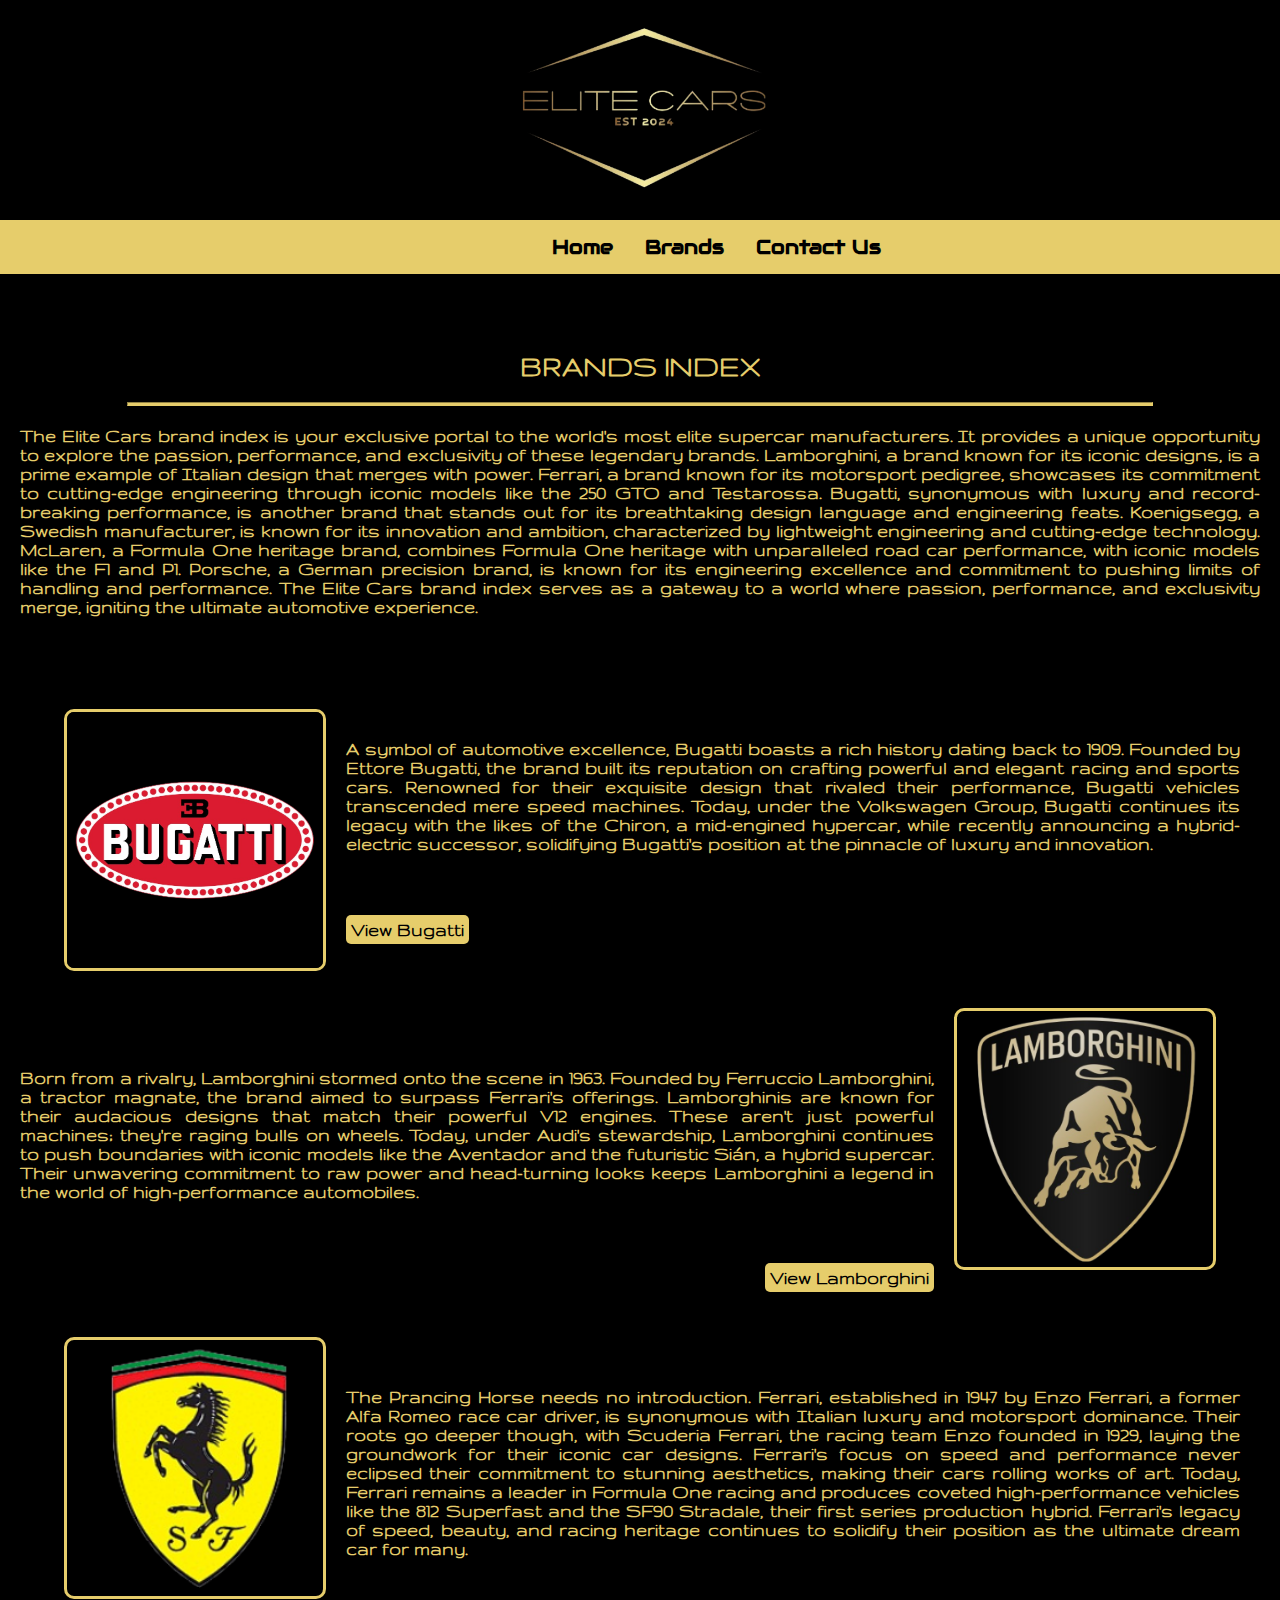
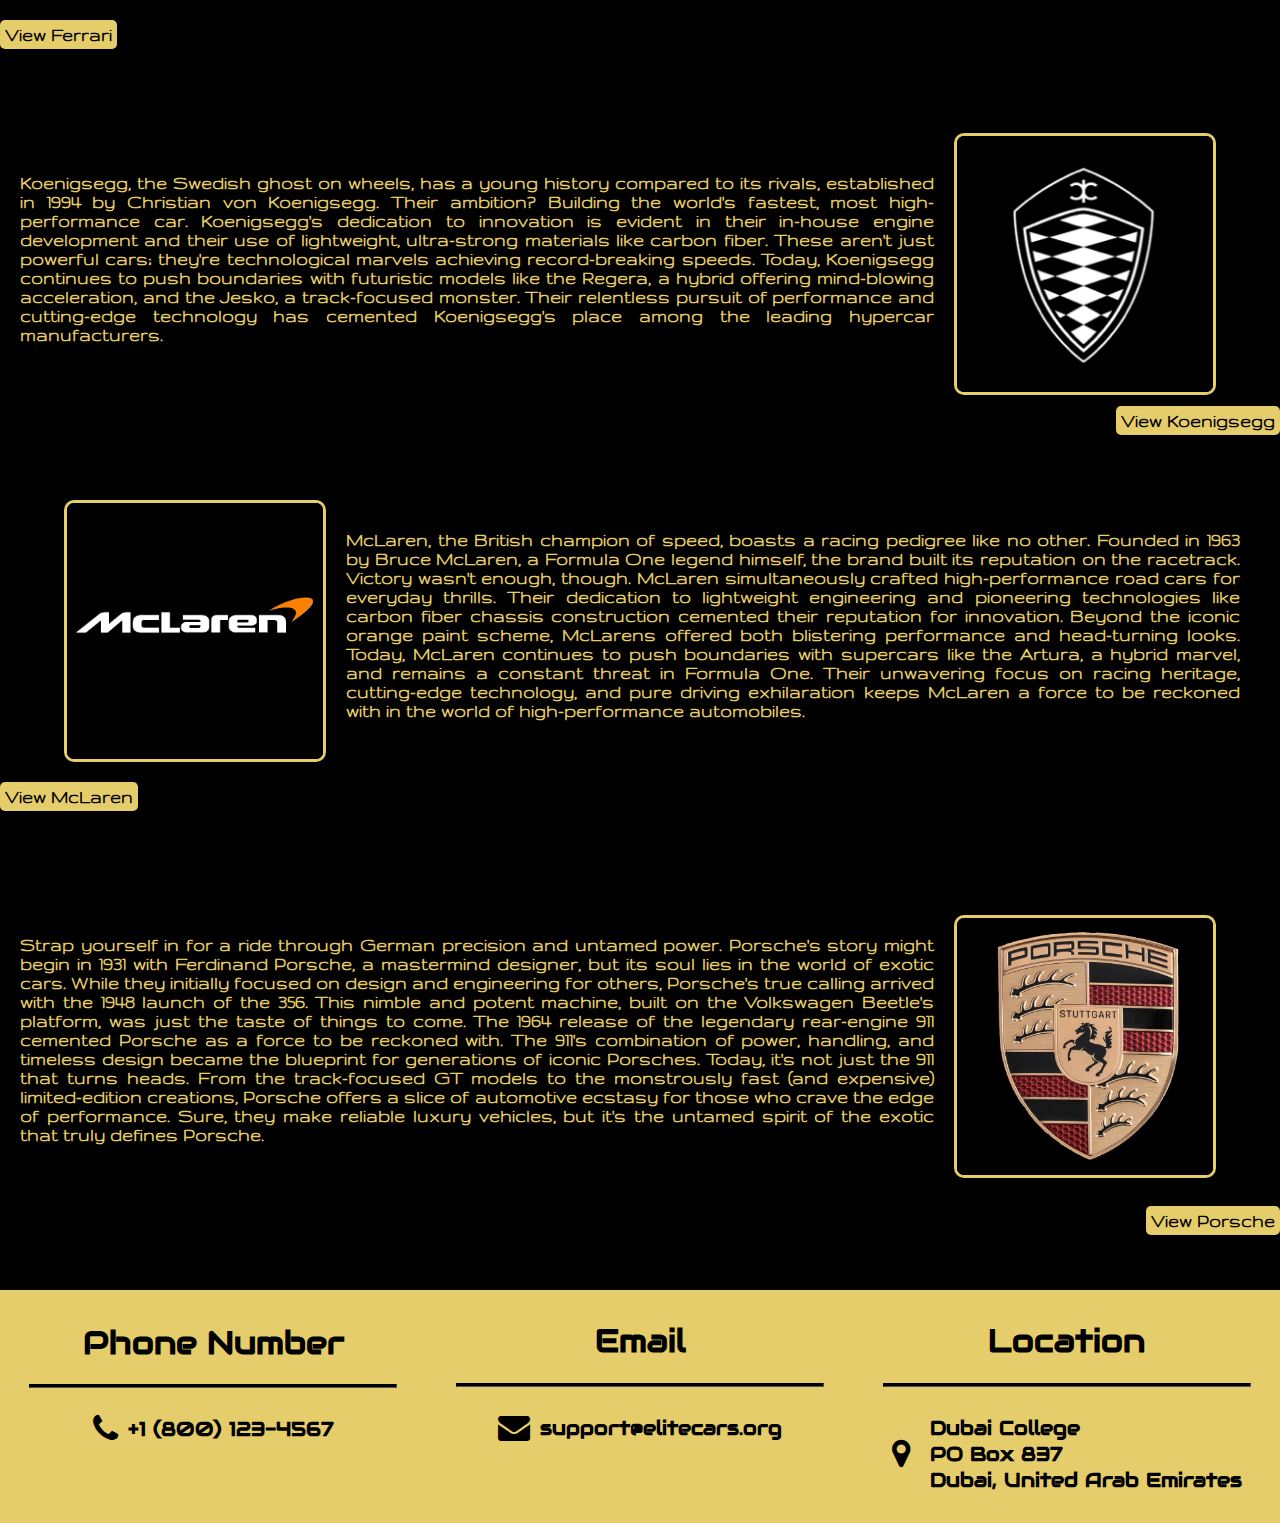
<file: brands.html>
<!DOCTYPE html>
<html>

<head>
  <meta charset="utf-8">
  <title>Brands</title>
  <link rel="stylesheet" href="style.css" type="text/css">
  <link rel="stylesheet" href="https://fonts.googleapis.com/css?family=Audiowide">
  <link rel="preconnect" href="https://fonts.googleapis.com">
  <link rel="preconnect" href="https://fonts.gstatic.com" crossorigin>
  <link href="https://fonts.googleapis.com/css2?family=Audiowide&family=Gruppo&display=swap" rel="stylesheet">
  <link rel="stylesheet" href="https://cdnjs.cloudflare.com/ajax/libs/font-awesome/4.7.0/css/font-awesome.min.css">
  <meta name="viewport" content="width=device-width, initial-scale=1">
</head>

<body style="background-color: black;">



  <center>
    <div id="welcome" >
      <img id="logo" src="Elite Cars Logo Transparent.png" style="margin-bottom: 0px; font-size: 30px;">
          <ul>
            <li style="margin-left: 40%"><a href="index.html">Home</a></li>
            <li class="dropdown">
              <a href="brands.html" class="dropbtn">Brands</a>
              <div class="dropdown-content">
                <a href="bugatti.html">Bugatti</a>
                <a href="ferrari.html">Ferrari</a>
                <a href="lamborghini.html">Lamborghini</a>
                <a href="koenigsegg.html">Koenigsegg</a>
                <a href="mclaren.html">McLaren</a>
                <a href="porsche.html">Porsche</a>
              </div>
            </li>
            <li><a href="contact.html">Contact Us</a></li>
          </ul>
    </div>

    <div id="brandsdiv">
      <h1 class="goldtext">BRANDS lNDEX</h1>
      <hr class="welcomerow">
      <p class="goldtext" style="text-align: justify; margin: 20px; font-size: 20px;">The Elite Cars brand index is your exclusive portal to the world's most elite supercar manufacturers. It provides a unique opportunity to explore the passion, performance, and exclusivity of these legendary brands. Lamborghini, a brand known for its iconic designs, is a prime example of Italian design that merges with power. Ferrari, a brand known for its motorsport pedigree, showcases its commitment to cutting-edge engineering through iconic models like the 250 GTO and Testarossa. Bugatti, synonymous with luxury and record-breaking performance, is another brand that stands out for its breathtaking design language and engineering feats. Koenigsegg, a Swedish manufacturer, is known for its innovation and ambition, characterized by lightweight engineering and cutting-edge technology. McLaren, a Formula One heritage brand, combines Formula One heritage with unparalleled road car performance, with iconic models like the F1 and P1. Porsche, a German precision brand, is known for its engineering excellence and commitment to pushing limits of handling and performance. The Elite Cars brand index serves as a gateway to a world where passion, performance, and exclusivity merge, igniting the ultimate automotive experience.</p><br><br><br>
    </div>
  </center>
  <!-- Bugatti -->
      <div class="brandprofile">
      <img style="margin-right: 20px; transform: translate(0px,-30px);" src="Bugatti Logo Transparent.png" class="brandsimgleft">
        <div>
        <p class="goldtext" id="brandsp">A symbol of automotive excellence, Bugatti boasts a rich history dating back to 1909. Founded by Ettore Bugatti, the brand built its reputation on crafting powerful and elegant racing and sports cars. Renowned for their exquisite design that rivaled their performance, Bugatti vehicles transcended mere speed machines. Today, under the Volkswagen Group, Bugatti continues its legacy with the likes of the Chiron, a mid-engined hypercar, while recently announcing a hybrid-electric successor, solidifying Bugatti's position at the pinnacle of luxury and innovation.</p>
          <br><br>
          
          <a href="bugatti.html"><button class="button">View Bugatti</button></a>
         
        </div>
        
      </div><br><br><br><br>
  <!-- Lamborghini -->
  
  <div class="brandprofile">
    <img style="margin-left: 20px; transform: translate(0px,-20px);" src="Lamborghini Logo Transparent.png" class="brandsimgright">
    <div>
      <p class="goldtext" id="brandsp">Born from a rivalry, Lamborghini stormed onto the scene in 1963. Founded by Ferruccio Lamborghini, a tractor magnate, the brand aimed to surpass Ferrari's offerings. Lamborghinis are known for their audacious designs that match their powerful V12 engines.  These aren't just powerful machines; they're raging bulls on wheels. Today, under Audi's stewardship, Lamborghini continues to push boundaries with iconic models like the Aventador and the futuristic Sián, a hybrid supercar. Their unwavering commitment to raw power and head-turning looks keeps Lamborghini a legend in the world of high-performance automobiles.</p>
      <br><br>
      <a href="lamborghini.html"><button style="float: right;" class="button">View Lamborghini</button></a>
    </div><br><br><br><br>

    <!-- Ferrari -->
        <div class="brandprofile">
        <img style="margin-right: 20px; transform: translate(0px,-10px);" src="Ferrari Logo Transparent.png" class="brandsimgleft">
          <div>
          <p class="goldtext" id="brandsp">
            The Prancing Horse needs no introduction. Ferrari, established in 1947 by Enzo Ferrari, a former Alfa Romeo race car driver, is synonymous with Italian luxury and motorsport dominance.  Their roots go deeper though, with Scuderia Ferrari, the racing team Enzo founded in 1929, laying the groundwork for their iconic car designs. Ferrari's focus on speed and performance never eclipsed their commitment to stunning aesthetics, making their cars rolling works of art.  Today, Ferrari remains a leader in Formula One racing and produces coveted high-performance vehicles like the 812 Superfast and the SF90 Stradale, their first series production hybrid. Ferrari's legacy of speed, beauty, and racing heritage continues to solidify their position as the ultimate dream car for many.</p>
            <br><br>

            <a href="ferrari.html"><button class="button">View Ferrari</button></a>

          </div>

        </div><br><br><br><br>
    <!-- Koenigsegg -->

    <div class="brandprofile">
      <img style="margin-left: 20px; transform: translate(0px,0px);" src="Koenigsegg Logo.png" class="brandsimgright">
      <div>
        <p class="goldtext" id="brandsp">Koenigsegg, the Swedish ghost on wheels, has a young history compared to its rivals, established in 1994 by Christian von Koenigsegg.  Their ambition? Building the world's fastest, most high-performance car.  Koenigsegg's dedication to innovation is evident in their in-house engine development and their use of lightweight, ultra-strong materials like carbon fiber.  These aren't just powerful cars; they're technological marvels achieving record-breaking speeds.  Today, Koenigsegg continues to push boundaries with futuristic models like the Regera, a hybrid offering mind-blowing acceleration, and the Jesko, a track-focused monster. Their relentless pursuit of performance and cutting-edge technology has cemented Koenigsegg's place among the leading hypercar manufacturers.</p>
        <br><br>
        <a href="koenigsegg.html"><button style="float: right;" class="button">View Koenigsegg</button></a>
      </div><br><br><br><br>

      <!-- McLaren -->
          <div class="brandprofile">
          <img style="margin-right: 20px; transform: translate(0px,10px);" src="McLaren Logo.png" class="brandsimgleft">
            <div>
            <p class="goldtext" id="brandsp">McLaren, the British champion of speed, boasts a racing pedigree like no other. Founded in 1963 by Bruce McLaren, a Formula One legend himself, the brand built its reputation on the racetrack.  Victory wasn't enough, though. McLaren simultaneously crafted high-performance road cars for everyday thrills.  Their dedication to lightweight engineering and pioneering technologies like carbon fiber chassis construction cemented their reputation for innovation.  Beyond the iconic orange paint scheme, McLarens offered both blistering performance and head-turning looks. Today, McLaren continues to push boundaries with supercars like the Artura, a hybrid marvel, and remains a constant threat in Formula One.  Their unwavering focus on racing heritage, cutting-edge technology, and pure driving exhilaration keeps McLaren a force to be reckoned with in the world of high-performance automobiles.</p>
              <br><br>

              <a href="mclaren.html"><button class="button">View McLaren</button></a>

            </div>

          </div><br><br><br><br>
      <!-- Porsche -->

      <div class="brandprofile">
        <img style="margin-left: 20px; transform: translate(0px,20px);" src="Porsche Logo.png" class="brandsimgright">
        <div>
          <p class="goldtext" id="brandsp">Strap yourself in for a ride through German precision and untamed power. Porsche's story might begin in 1931 with Ferdinand Porsche, a mastermind designer, but its soul lies in the world of exotic cars. While they initially focused on design and engineering for others, Porsche's true calling arrived with the 1948 launch of the 356. This nimble and potent machine, built on the Volkswagen Beetle's platform, was just the taste of things to come. The 1964 release of the legendary rear-engine 911 cemented Porsche as a force to be reckoned with. The 911's combination of power, handling, and timeless design became the blueprint for generations of iconic Porsches.  Today, it's not just the 911 that turns heads. From the track-focused GT models to the monstrously fast (and expensive) limited-edition creations, Porsche offers a slice of automotive ecstasy for those who crave the edge of performance.  Sure, they make reliable luxury vehicles, but it's the untamed spirit of the exotic that truly defines Porsche.</p>
          <br><br>
          <a href="porsche.html"><button style="float: right;" class="button">View Porsche</button></a>
        </div><br><br><br><br>
      </div></div>

    <footer style="background-color: #e6cd6b;">

      <div style="display: flex; background-color: #e6cd6b; width: 100%;">
        <div style="flex: 1; text-align: center; padding: 10px;">
          <h1>Phone Number</h1>
          <hr class="footerrow">
          <i class="fa fa-phone fa-2x" style="color: black; vertical-align: middle;"></i> 
          <p style="font-size: 20px; color: black; display: inline-block; vertical-align: middle;">+1 (800) 123-4567</p>
        </div>
        <div style="flex: 1; text-align: center; padding: 10px;">
          <h1 style="margin-top: 20px;">Email</h1>
          <hr class="footerrow">
          <i class="fa fa-envelope fa-2x" style="color: black; vertical-align: middle;"></i> 
          <p style="font-size: 20px; color: black; display: inline-block; vertical-align: middle;">support@elitecars.org</p>
        </div>
        <div style="flex: 1; text-align: center; padding: 10px;">
          <h1 style="margin-top: 20px;">Location</h1>
          <hr class="footerrow">
          <i class="fa fa-map-marker fa-2x" style="color: black; vertical-align: middle;"></i> 
          <p style="font-size: 20px; color: black; margin-left: 10px; text-align: left; display: inline-block; vertical-align: middle;">
            Dubai College<br>
            PO Box 837<br>
            Dubai, United Arab Emirates</p>
        </div>
      </div>


    </footer>

      
    


    
    

    
    
  </body>

</html>
</file>
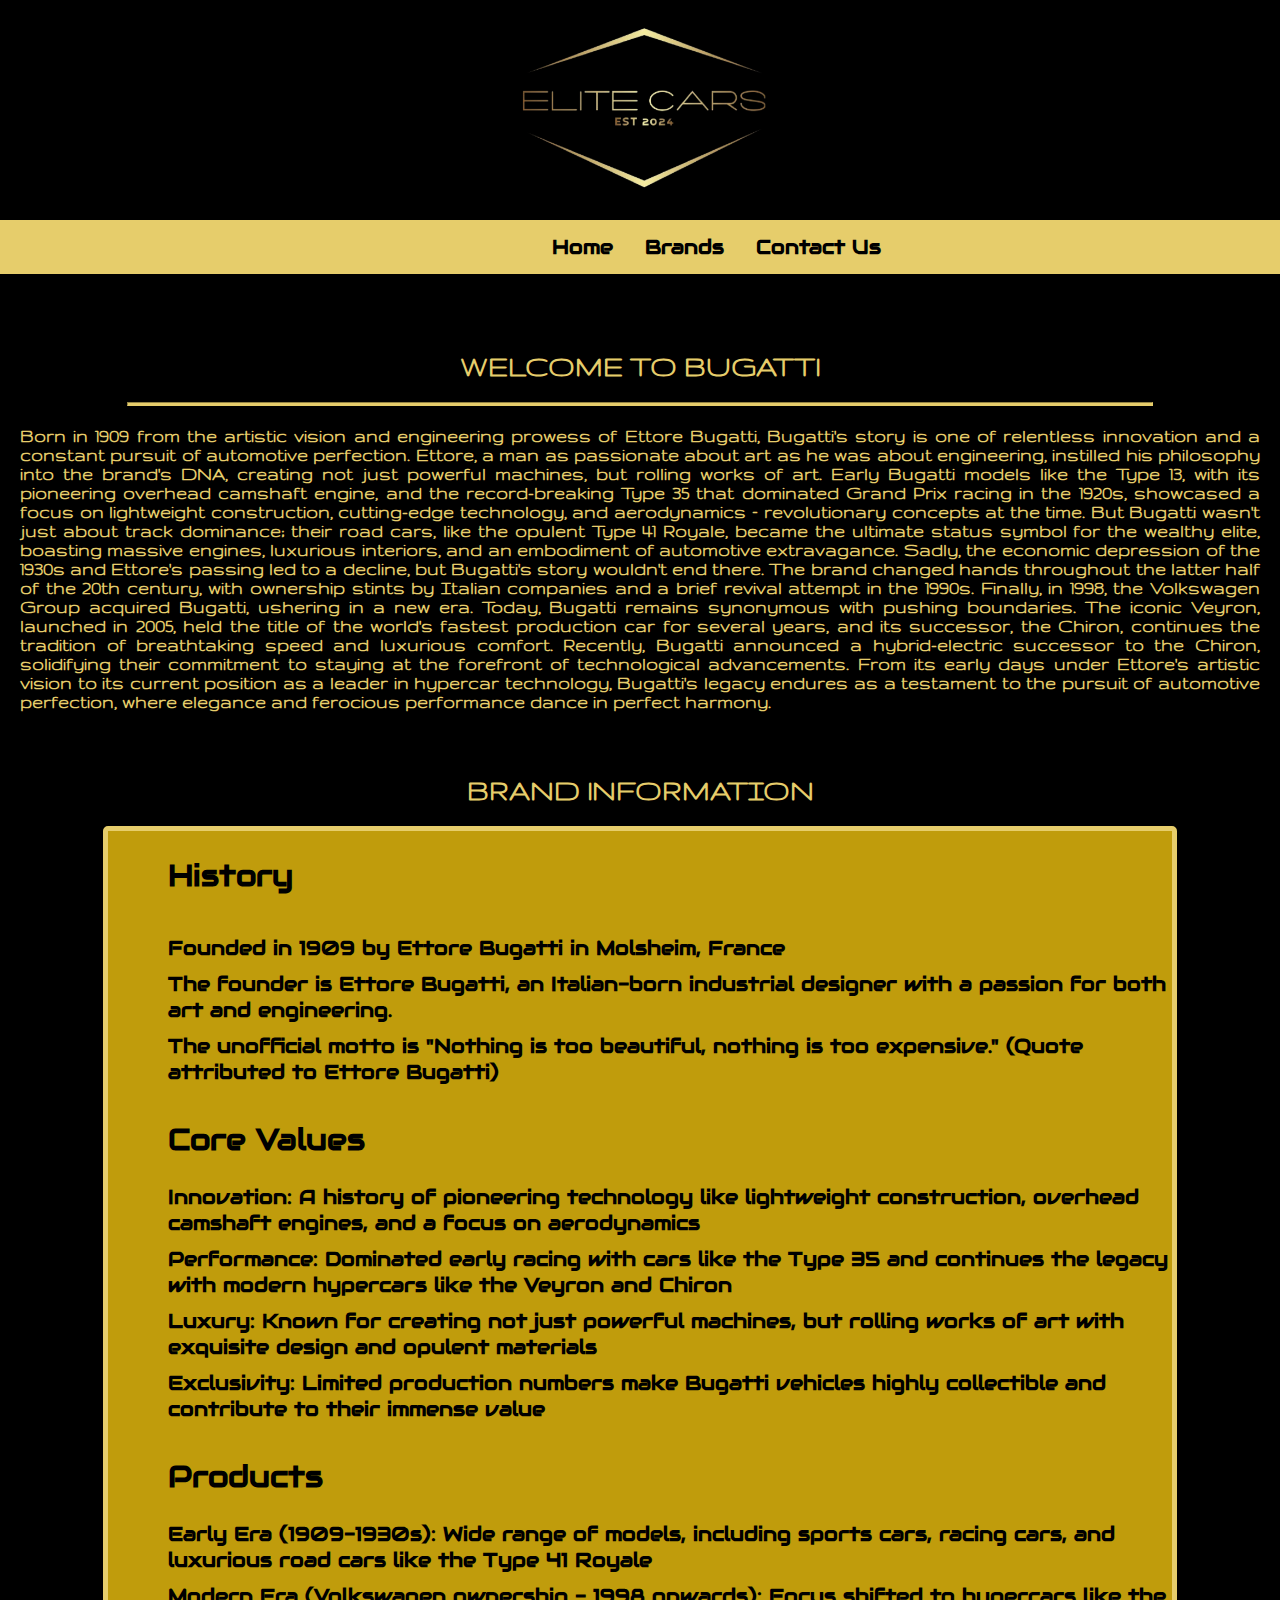
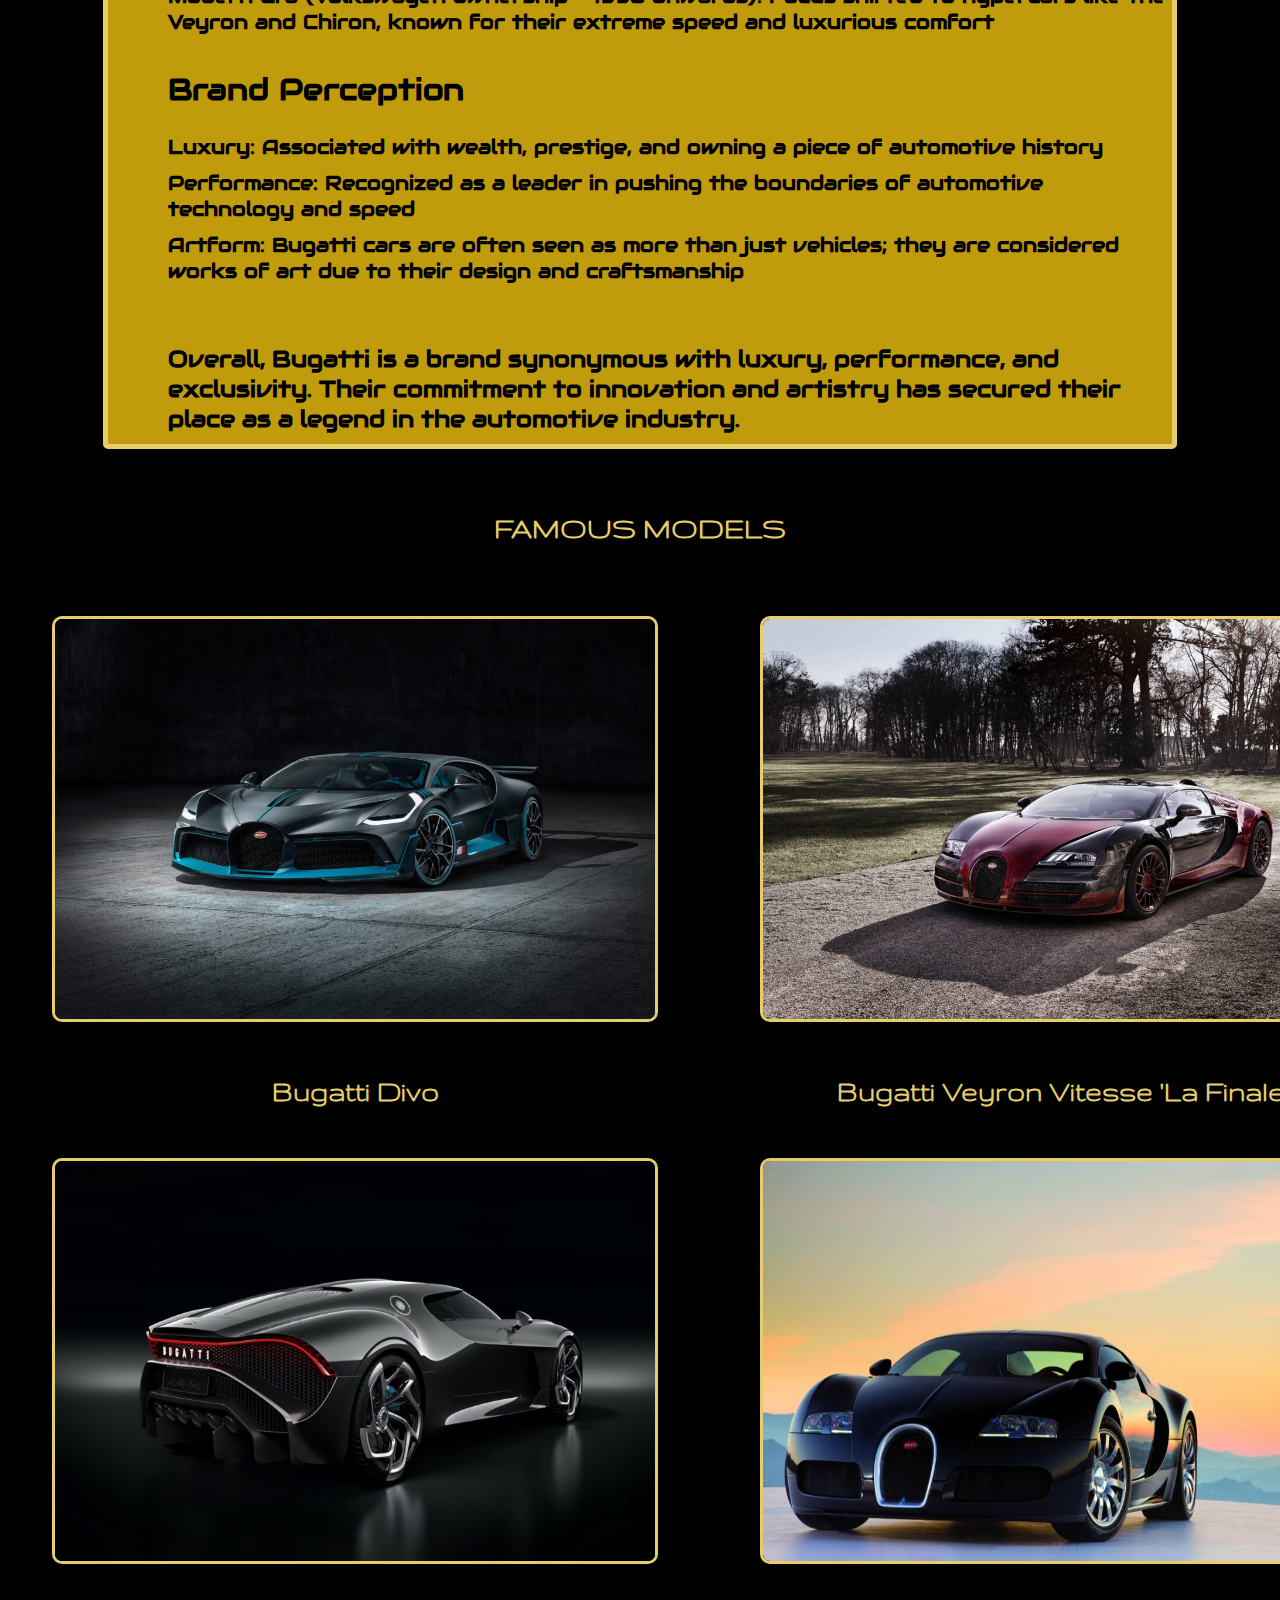
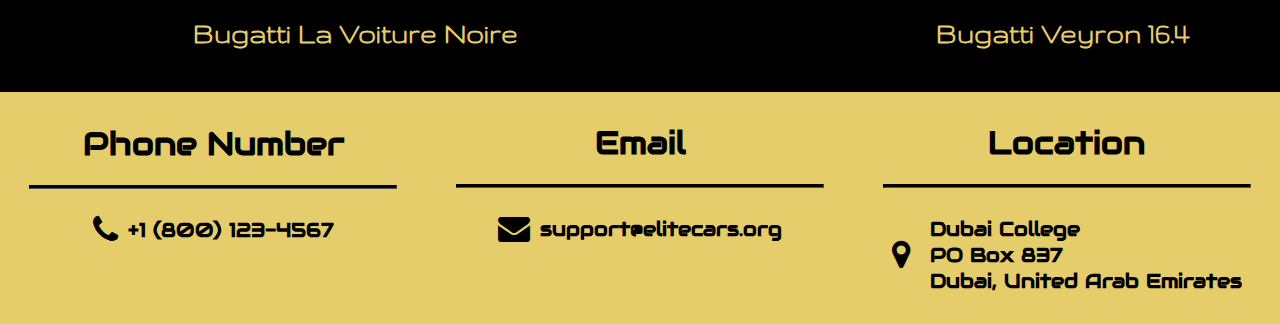
<file: bugatti.html>
<!DOCTYPE html>
<html>

<head>
  <meta charset="utf-8">
  <title>Bugatti</title>
  <link rel="stylesheet" href="style.css" type="text/css">
  <link rel="stylesheet" href="https://fonts.googleapis.com/css?family=Audiowide">
  <link rel="preconnect" href="https://fonts.googleapis.com">
  <link rel="preconnect" href="https://fonts.gstatic.com" crossorigin>
  <link href="https://fonts.googleapis.com/css2?family=Audiowide&family=Gruppo&display=swap" rel="stylesheet">
  <link rel="stylesheet" href="https://cdnjs.cloudflare.com/ajax/libs/font-awesome/4.7.0/css/font-awesome.min.css">
  <meta name="viewport" content="width=device-width, initial-scale=1">
</head>

<body style="background-color: black;">



  <center>
    <div id="welcome" >
      <img id="logo" src="Elite Cars Logo Transparent.png" style="margin-bottom: 0px; font-size: 30px;">
          <ul>
            <li style="margin-left: 40%"><a href="index.html">Home</a></li>
            <li class="dropdown">
              <a href="brands.html" class="dropbtn">Brands</a>
              <div class="dropdown-content">
                <a href="bugatti.html">Bugatti</a>
                <a href="ferrari.html">Ferrari</a>
                <a href="lamborghini.html">Lamborghini</a>
                <a href="koenigsegg.html">Koenigsegg</a>
                <a href="mclaren.html">McLaren</a>
                <a href="porsche.html">Porsche</a>
              </div>
            </li>
            <li><a href="contact.html">Contact Us</a></li>
          </ul>
    </div>

    <h1 style="margin-top: 350px;" class="goldtext" >WELCOME TO BUGATTl</h1>
    <hr class="welcomerow">
    <p class="goldtext" style="text-align: justify; font-size: 20px; margin-left: 20px; margin-right: 20px;">Born in 1909 from the artistic vision and engineering prowess of Ettore Bugatti, Bugatti's story is one of relentless innovation and a constant pursuit of automotive perfection.  Ettore, a man as passionate about art as he was about engineering, instilled his philosophy into the brand's DNA, creating not just powerful machines, but rolling works of art.  Early Bugatti models like the Type 13, with its pioneering overhead camshaft engine, and the record-breaking Type 35 that dominated Grand Prix racing in the 1920s, showcased a focus on lightweight construction, cutting-edge technology, and aerodynamics – revolutionary concepts at the time.  But Bugatti wasn't just about track dominance; their road cars, like the opulent Type 41 Royale, became the ultimate status symbol for the wealthy elite, boasting massive engines, luxurious interiors, and an embodiment of automotive extravagance.  Sadly, the economic depression of the 1930s and Ettore's passing led to a decline, but Bugatti's story wouldn't end there.  The brand changed hands throughout the latter half of the 20th century, with ownership stints by Italian companies and a brief revival attempt in the 1990s.  Finally, in 1998, the Volkswagen Group acquired Bugatti, ushering in a new era.  Today, Bugatti remains synonymous with pushing boundaries.  The iconic Veyron, launched in 2005, held the title of the world's fastest production car for several years, and its successor, the Chiron, continues the tradition of breathtaking speed and luxurious comfort.  Recently, Bugatti announced a hybrid-electric successor to the Chiron, solidifying their commitment to staying at the forefront of technological advancements.  From its early days under Ettore's artistic vision to its current position as a leader in hypercar technology, Bugatti's legacy endures as a testament to the pursuit of automotive perfection, where elegance and ferocious performance dance in perfect harmony.</p>
    <br>

    <h1 class="goldtext">BRAND lNFORMATION</h1>
    <ul style="border-radius: 5px; border: 5px solid #e6cd6b; text-align: left; width: 80%; background-color: #c09c0c;">
      <li><h2 style="color: black; margin-left: 20px;">History</h2></li>
      <br><br><br><br>
      <li style="margin-left: 20px; margin-bottom: 10px;">Founded in 1909 by Ettore Bugatti in Molsheim, France</li>
      <li style="margin-left: 20px; margin-bottom: 10px;">The founder is Ettore Bugatti, an Italian-born industrial designer with a passion for both art and engineering.</li>
      <li style="margin-left: 20px; margin-bottom: 10px;">The unofficial motto is "Nothing is too beautiful, nothing is too expensive." (Quote attributed to Ettore Bugatti)</li>
      
      <li><h2 style="color: black; margin-left: 20px;">Core Values</h2></li>
      <li style="margin-left: 20px; margin-bottom: 10px;">Innovation: A history of pioneering technology like lightweight construction, overhead camshaft engines, and a focus on aerodynamics</li>
      <li style="margin-left: 20px; margin-bottom: 10px;">Performance: Dominated early racing with cars like the Type 35 and continues the legacy with modern hypercars like the Veyron and Chiron</li>
      <li style="margin-left: 20px; margin-bottom: 10px;">Luxury: Known for creating not just powerful machines, but rolling works of art with exquisite design and opulent materials</li>
      <li style="margin-left: 20px; margin-bottom: 10px;">Exclusivity: Limited production numbers make Bugatti vehicles highly collectible and contribute to their immense value</li>

      <li><h2 style="color: black; margin-left: 20px;">Products</h2></li>
      <li style="margin-left: 20px; margin-bottom: 10px;">Early Era (1909-1930s): Wide range of models, including sports cars, racing cars, and luxurious road cars like the Type 41 Royale</li>
      <li style="margin-left: 20px; margin-bottom: 10px;">Modern Era (Volkswagen ownership - 1998 onwards): Focus shifted to hypercars like the Veyron and Chiron, known for their extreme speed and luxurious comfort</li>

      <li><h2 style="color: black; margin-left: 20px;">Brand Perception</h2></li>
      <li style="margin-left: 20px; margin-bottom: 10px;">Luxury: Associated with wealth, prestige, and owning a piece of automotive history</li>
      <li style="margin-left: 20px; margin-bottom: 10px;">Performance: Recognized as a leader in pushing the boundaries of automotive technology and speed</li>
      <li style="margin-left: 20px; margin-bottom: 60px;">Artform: Bugatti cars are often seen as more than just vehicles; they are considered works of art due to their design and craftsmanship</li>

      <li style="margin-left: 20px; margin-bottom: 10px; font-size: 23px;">Overall, Bugatti is a brand synonymous with luxury, performance, and exclusivity. Their commitment to innovation and artistry has secured their place as a legend in the automotive industry.</li>
    
    </ul>
    <br>
    <br>
    
    <h1 class="goldtext">FAMOUS MODELS</h1>
    
    <table style="width: 99%;">
      <tr>
        <th style="text-align: center;">
          <img class="img_grid" src="Bugatti Divo.jpg" alt="Bugatti Divo" style="width: 600px; height: 400px;">
          <div class="desc">Bugatti Divo</div>
        </th>
        <th style="text-align: center;">
          <img class="img_grid" style="width: 600px; height: 400px;" src="Bugatti Veyron Vitesse 'La Finale'.jpg" alt="Bugatti Veyron Vitesse 'La Finale'">
          <div class="desc">Bugatti Veyron Vitesse 'La Finale'</div>
        </th>
      </tr>
      
      <tr>
        <th style="text-align: center;">
          <img class="img_grid" src="Bugatti La Voiture Noire.jpg" alt="Bugatti La Voiture Noire" style="width: 600px; height: 400px;">
          <div class="desc">Bugatti La Voiture Noire</div>
        </th>
        <th style="text-align: center;">
          <img class="img_grid" src="Bugatti Veyron 16.4.jpg" alt="Bugatti Veyron 16.4" style="width: 600px; height: 400px;">
          <div class="desc">Bugatti Veyron 16.4</div>
        </th>
      </tr>
    </table>

    <br><br>
    
    
    

    <footer style="background-color: #e6cd6b;">

      <div style="display: flex; background-color: #e6cd6b; width: 100%;">
        <div style="flex: 1; text-align: center; padding: 10px;">
          <h1>Phone Number</h1>
          <hr class="footerrow">
          <i class="fa fa-phone fa-2x" style="color: black; vertical-align: middle;"></i> 
          <p style="font-size: 20px; color: black; display: inline-block; vertical-align: middle;">+1 (800) 123-4567</p>
        </div>
        <div style="flex: 1; text-align: center; padding: 10px;">
          <h1 style="margin-top: 20px;">Email</h1>
          <hr class="footerrow">
          <i class="fa fa-envelope fa-2x" style="color: black; vertical-align: middle;"></i> 
          <p style="font-size: 20px; color: black; display: inline-block; vertical-align: middle;">support@elitecars.org</p>
        </div>
        <div style="flex: 1; text-align: center; padding: 10px;">
          <h1 style="margin-top: 20px;">Location</h1>
          <hr class="footerrow">
          <i class="fa fa-map-marker fa-2x" style="color: black; vertical-align: middle;"></i> 
          <p style="font-size: 20px; color: black; margin-left: 10px; text-align: left; display: inline-block; vertical-align: middle;">
            Dubai College<br>
            PO Box 837<br>
            Dubai, United Arab Emirates</p>
        </div>
      </div>


    </footer>
  </center>

  </body>

</html>
</file>
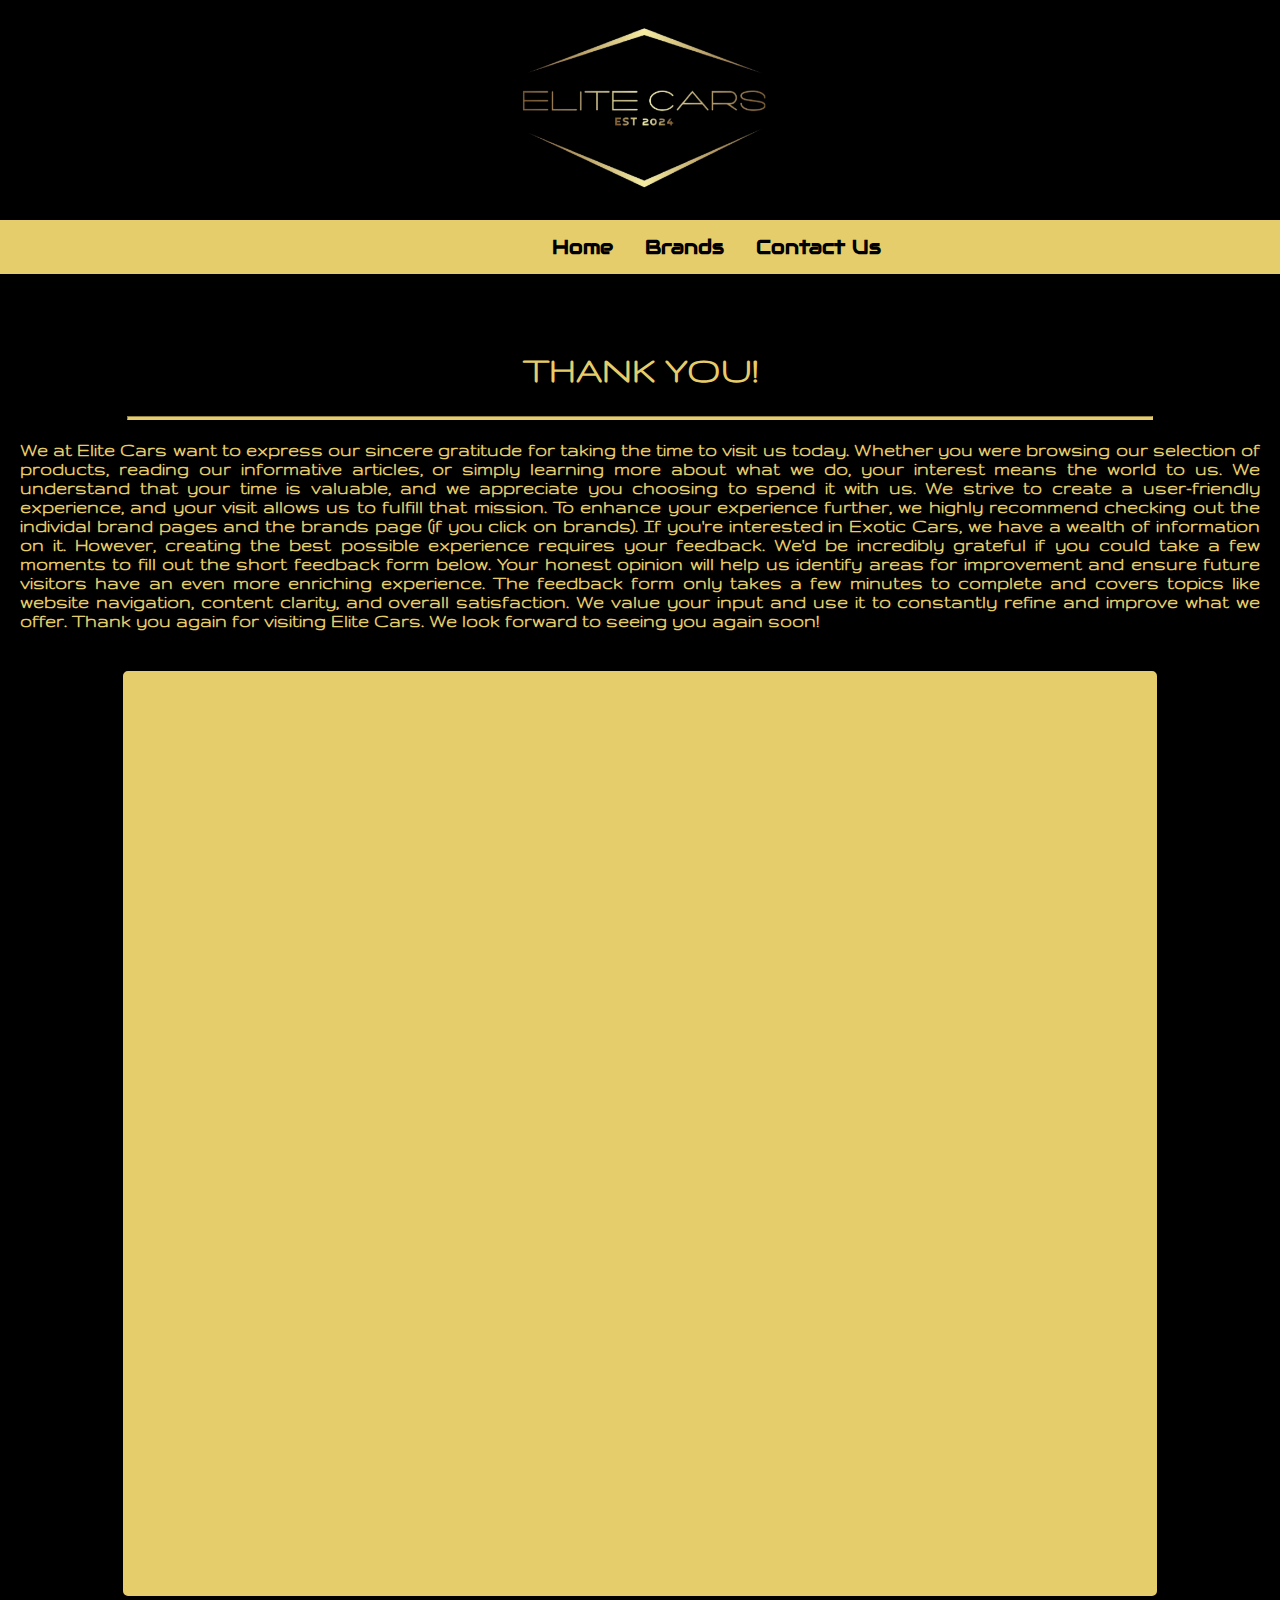
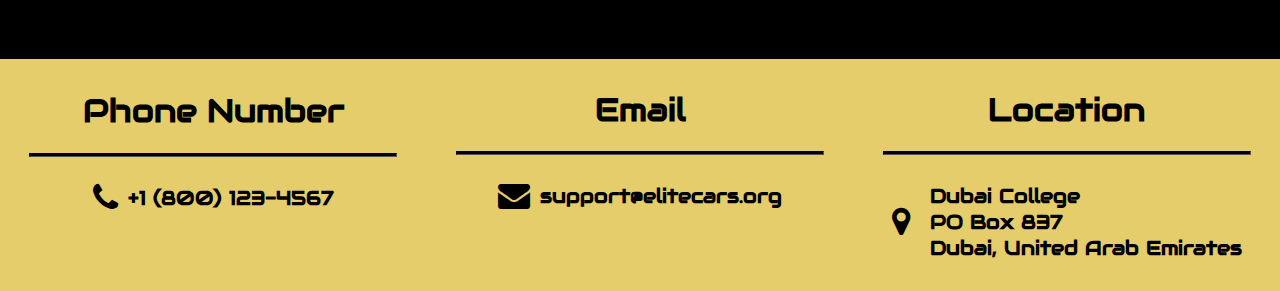
<file: contact.html>
<!DOCTYPE html>
<html>

<head>
  <meta charset="utf-8">
  <title>Bugatti</title>
  <link rel="stylesheet" href="style.css" type="text/css">
  <link rel="stylesheet" href="https://fonts.googleapis.com/css?family=Audiowide">
  <link rel="preconnect" href="https://fonts.googleapis.com">
  <link rel="preconnect" href="https://fonts.gstatic.com" crossorigin>
  <link href="https://fonts.googleapis.com/css2?family=Audiowide&family=Gruppo&display=swap" rel="stylesheet">
  <link rel="stylesheet" href="https://cdnjs.cloudflare.com/ajax/libs/font-awesome/4.7.0/css/font-awesome.min.css">
  <meta name="viewport" content="width=device-width, initial-scale=1">
</head>

<body style="background-color: black;">



  <center>
    <div id="welcome">
      <img id="logo" src="Elite Cars Logo Transparent.png" style="margin-bottom: 0px; font-size: 30px;">
      <ul>
        <li style="margin-left: 40%"><a href="index.html">Home</a></li>
        <li class="dropdown">
          <a href="brands.html" class="dropbtn">Brands</a>
          <div class="dropdown-content">
            <a href="bugatti.html">Bugatti</a>
            <a href="ferrari.html">Ferrari</a>
            <a href="lamborghini.html">Lamborghini</a>
            <a href="koenigsegg.html">Koenigsegg</a>
            <a href="mclaren.html">McLaren</a>
            <a href="porsche.html">Porsche</a>
          </div>
        </li>
        <li><a href="contact.html">Contact Us</a></li>
      </ul>
    </div>

    <h1 style="margin-top: 350px; font-size: 40px;" class="goldtext">THANK YOU!</h1>
    <hr class="welcomerow">
    <p class="goldtext" style="text-align: justify; font-size: 20px; margin-left: 20px; margin-right: 20px;">
      We at Elite Cars want to express our sincere gratitude for taking the time to visit us today. Whether you were
      browsing our selection of products, reading our informative articles, or simply learning more about what we do,
      your interest means the world to us.

      We understand that your time is valuable, and we appreciate you choosing to spend it with us. We strive to create
      a user-friendly experience, and your visit allows us to fulfill that mission.

      To enhance your experience further, we highly recommend checking out the individal brand pages and the brands page
      (if you click on brands). If you're interested in Exotic Cars, we have a wealth of information on it.

      However, creating the best possible experience requires your feedback. We'd be incredibly grateful if you could
      take a few moments to fill out the short feedback form below. Your honest opinion will help us identify areas for
      improvement and ensure future visitors have an even more enriching experience.

      The feedback form only takes a few minutes to complete and covers topics like website navigation, content clarity,
      and overall satisfaction. We value your input and use it to constantly refine and improve what we offer.

      Thank you again for visiting Elite Cars. We look forward to seeing you again soon!</p>

    <br>

    <div style="background-color: #e6cd6b; width: 80%; border: 5px solid #e6cd6b; border-radius: 5px;">
      <iframe
        src="https://docs.google.com/forms/d/e/1FAIpQLSeJJkeaODBfXGCKP1if1cJAdrXd_ICerpZvBGhsmub3JWFoag/viewform?embedded=true"
        width="100%" height="910" frameborder="0" marginheight="0" marginwidth="0">Loading…</iframe>
    </div>
    <br><br><br>





    <footer style="background-color: #e6cd6b;">

      <div style="display: flex; background-color: #e6cd6b; width: 100%;">
        <div style="flex: 1; text-align: center; padding: 10px;">
          <h1>Phone Number</h1>
          <hr class="footerrow">
          <i class="fa fa-phone fa-2x" style="color: black; vertical-align: middle;"></i> 
          <p style="font-size: 20px; color: black; display: inline-block; vertical-align: middle;">+1 (800) 123-4567</p>
        </div>
        <div style="flex: 1; text-align: center; padding: 10px;">
          <h1 style="margin-top: 20px;">Email</h1>
          <hr class="footerrow">
          <i class="fa fa-envelope fa-2x" style="color: black; vertical-align: middle;"></i> 
          <p style="font-size: 20px; color: black; display: inline-block; vertical-align: middle;">support@elitecars.org
          </p>
        </div>
        <div style="flex: 1; text-align: center; padding: 10px;">
          <h1 style="margin-top: 20px;">Location</h1>
          <hr class="footerrow">
          <i class="fa fa-map-marker fa-2x" style="color: black; vertical-align: middle;"></i> 
          <p
            style="font-size: 20px; color: black; margin-left: 10px; text-align: left; display: inline-block; vertical-align: middle;">
            Dubai College<br>
            PO Box 837<br>
            Dubai, United Arab Emirates</p>
        </div>
      </div>


    </footer>
  </center>

</body>

</html>
</file>
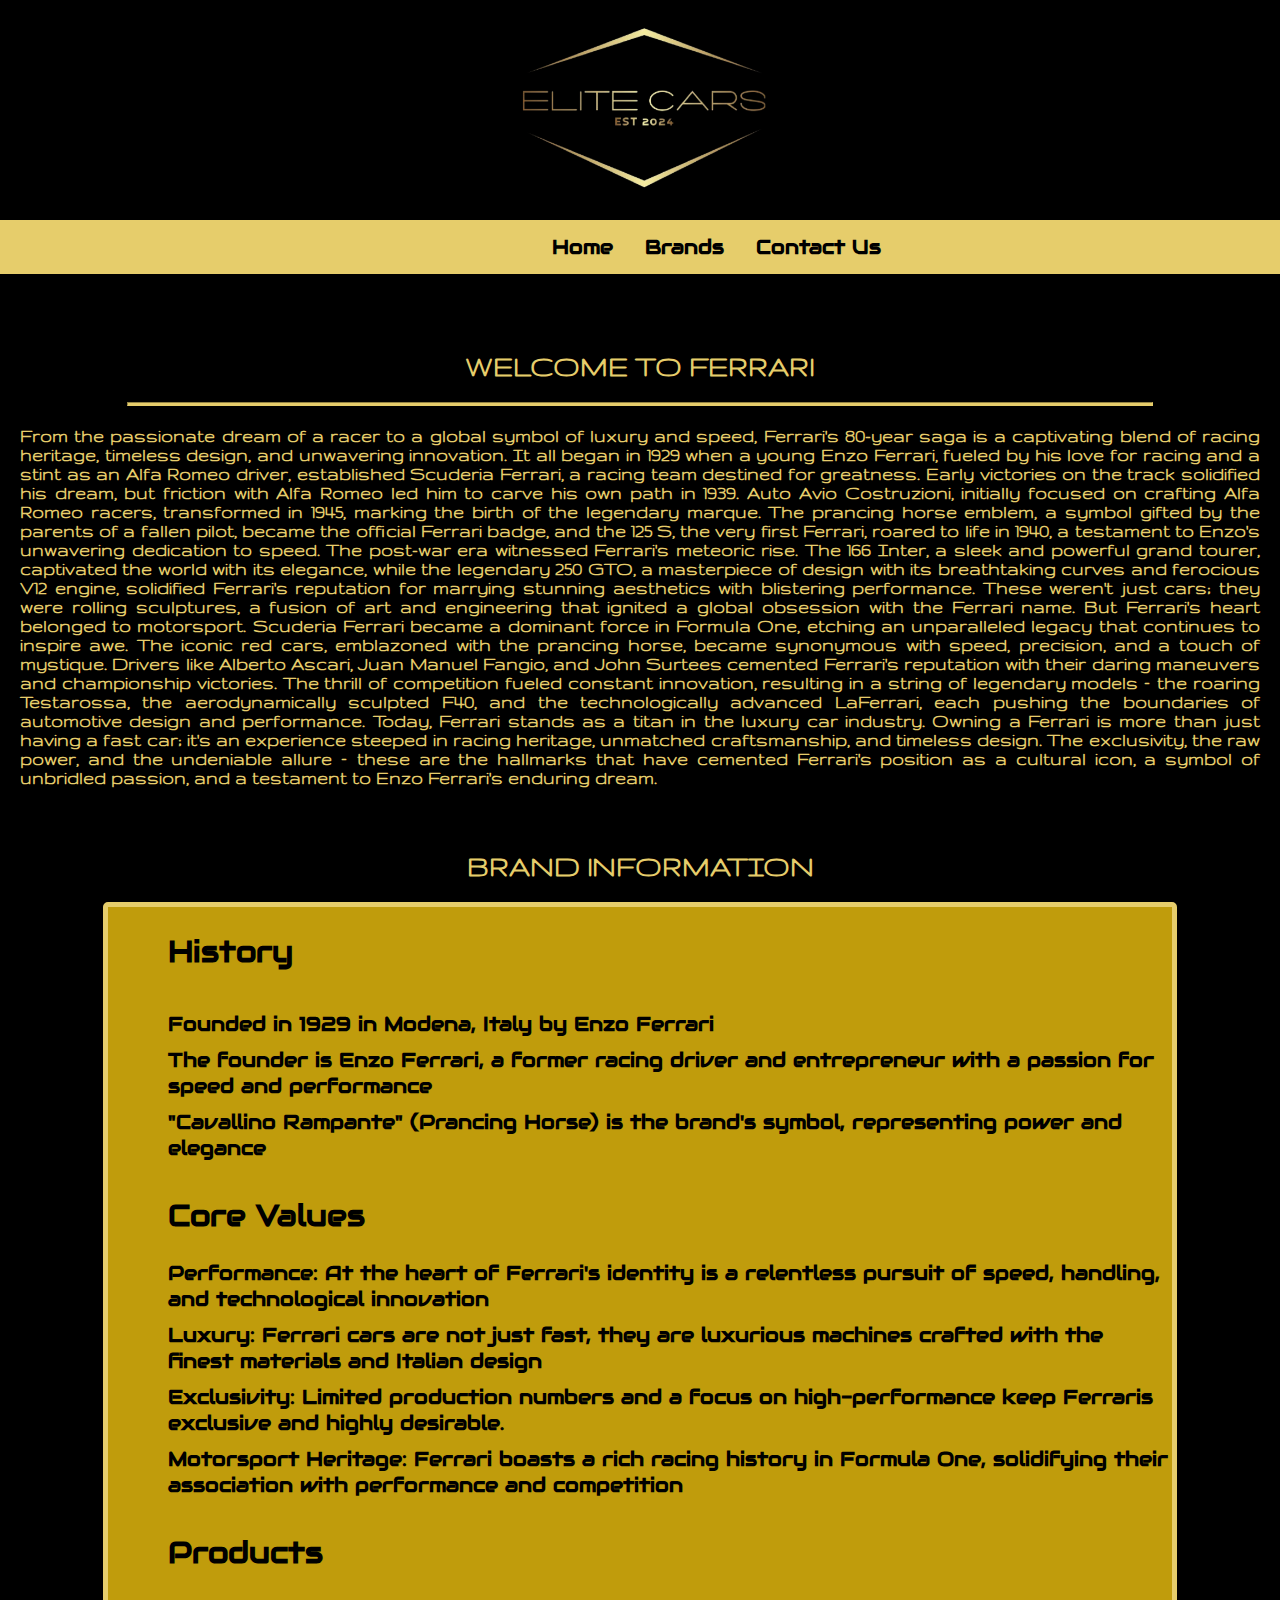
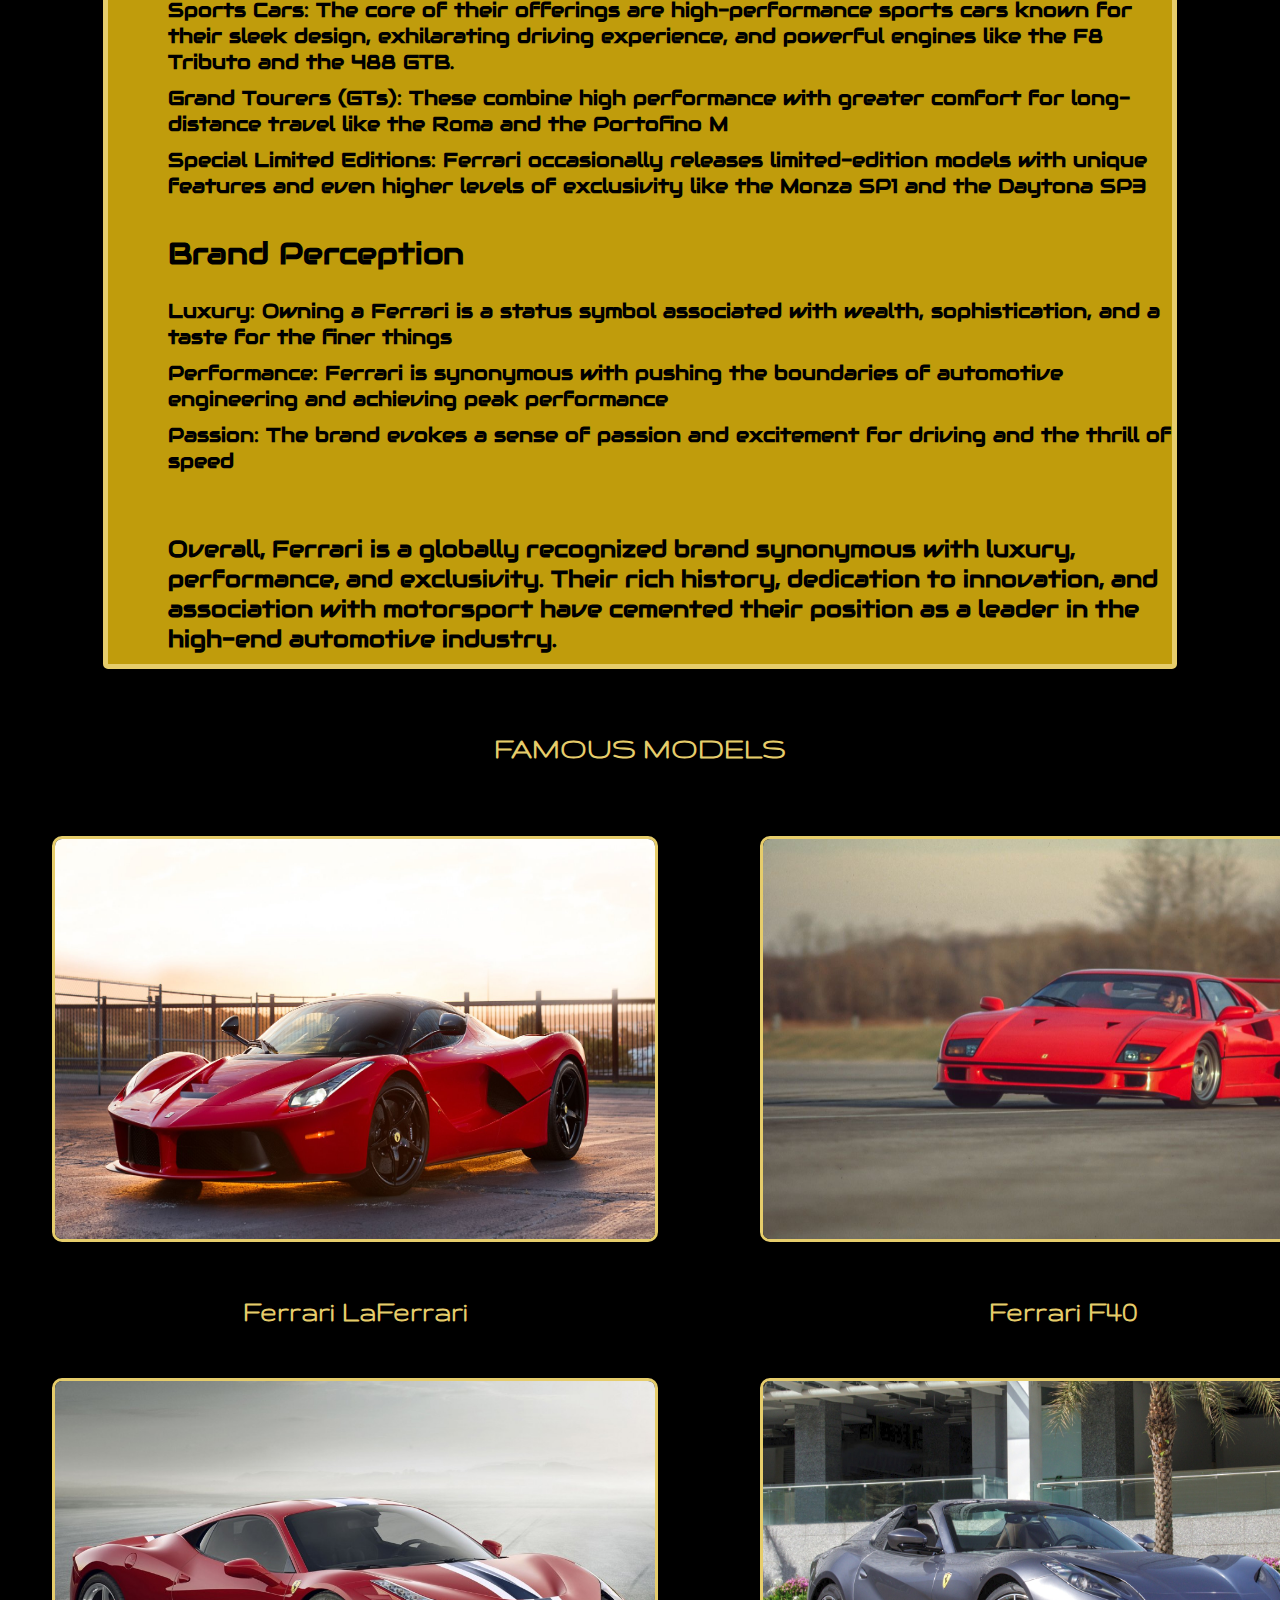
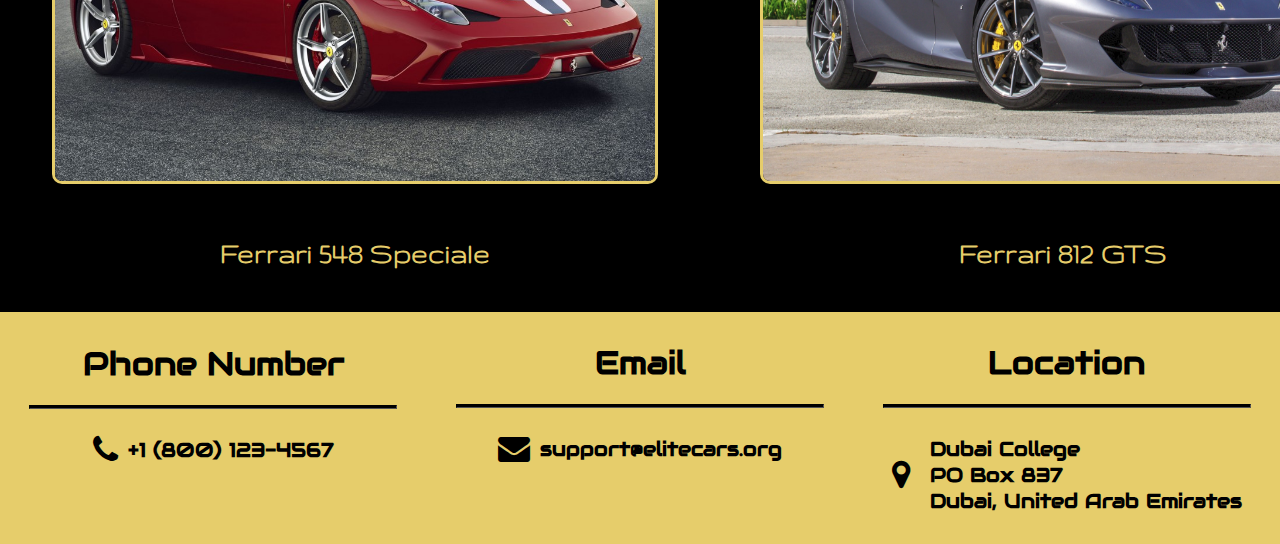
<file: ferrari.html>
<!DOCTYPE html>
<html>

<head>
  <meta charset="utf-8">
  <title>Ferrari</title>
  <link rel="stylesheet" href="style.css" type="text/css">
  <link rel="stylesheet" href="https://fonts.googleapis.com/css?family=Audiowide">
  <link rel="preconnect" href="https://fonts.googleapis.com">
  <link rel="preconnect" href="https://fonts.gstatic.com" crossorigin>
  <link href="https://fonts.googleapis.com/css2?family=Audiowide&family=Gruppo&display=swap" rel="stylesheet">
  <link rel="stylesheet" href="https://cdnjs.cloudflare.com/ajax/libs/font-awesome/4.7.0/css/font-awesome.min.css">
  <meta name="viewport" content="width=device-width, initial-scale=1">
</head>

<body style="background-color: black;">



  <center>
    <div id="welcome" >
      <img id="logo" src="Elite Cars Logo Transparent.png" style="margin-bottom: 0px; font-size: 30px;">
          <ul>
            <li style="margin-left: 40%"><a href="index.html">Home</a></li>
            <li class="dropdown">
              <a href="brands.html" class="dropbtn">Brands</a>
              <div class="dropdown-content">
                <a href="bugatti.html">Bugatti</a>
                <a href="ferrari.html">Ferrari</a>
                <a href="lamborghini.html">Lamborghini</a>
                <a href="koenigsegg.html">Koenigsegg</a>
                <a href="mclaren.html">McLaren</a>
                <a href="porsche.html">Porsche</a>
              </div>
            </li>
            <li><a href="contact.html">Contact Us</a></li>
          </ul>
    </div>

    <h1 style="margin-top: 350px;" class="goldtext" >WELCOME TO FERRARl</h1>
    <hr class="welcomerow">
    <p class="goldtext" style="text-align: justify; font-size: 20px; margin-left: 20px; margin-right: 20px;">From the passionate dream of a racer to a global symbol of luxury and speed, Ferrari's 80-year saga is a captivating blend of racing heritage, timeless design, and unwavering innovation. It all began in 1929 when a young Enzo Ferrari, fueled by his love for racing and a stint as an Alfa Romeo driver, established Scuderia Ferrari, a racing team destined for greatness. Early victories on the track solidified his dream, but friction with Alfa Romeo led him to carve his own path in 1939. Auto Avio Costruzioni, initially focused on crafting Alfa Romeo racers, transformed in 1945, marking the birth of the legendary marque. The prancing horse emblem, a symbol gifted by the parents of a fallen pilot, became the official Ferrari badge, and the 125 S, the very first Ferrari, roared to life in 1940, a testament to Enzo's unwavering dedication to speed. The post-war era witnessed Ferrari's meteoric rise. The 166 Inter, a sleek and powerful grand tourer, captivated the world with its elegance, while the legendary 250 GTO, a masterpiece of design with its breathtaking curves and ferocious V12 engine, solidified Ferrari's reputation for marrying stunning aesthetics with blistering performance. These weren't just cars; they were rolling sculptures, a fusion of art and engineering that ignited a global obsession with the Ferrari name. But Ferrari's heart belonged to motorsport. Scuderia Ferrari became a dominant force in Formula One, etching an unparalleled legacy that continues to inspire awe. The iconic red cars, emblazoned with the prancing horse, became synonymous with speed, precision, and a touch of mystique. Drivers like Alberto Ascari, Juan Manuel Fangio, and John Surtees cemented Ferrari's reputation with their daring maneuvers and championship victories. The thrill of competition fueled constant innovation, resulting in a string of legendary models – the roaring Testarossa, the aerodynamically sculpted F40, and the technologically advanced LaFerrari, each pushing the boundaries of automotive design and performance. Today, Ferrari stands as a titan in the luxury car industry. Owning a Ferrari is more than just having a fast car; it's an experience steeped in racing heritage, unmatched craftsmanship, and timeless design. The exclusivity, the raw power, and the undeniable allure – these are the hallmarks that have cemented Ferrari's position as a cultural icon, a symbol of unbridled passion, and a testament to Enzo Ferrari's enduring dream.</p>
    <br>

    <h1 class="goldtext">BRAND lNFORMATION</h1>
    <ul style="border-radius: 5px; border: 5px solid #e6cd6b; text-align: left; width: 80%; background-color: #c09c0c;">
      <li><h2 style="color: black; margin-left: 20px;">History</h2></li>
      <br><br><br><br>
      <li style="margin-left: 20px; margin-bottom: 10px;">Founded in 1929 in Modena, Italy by Enzo Ferrari</li>
      <li style="margin-left: 20px; margin-bottom: 10px;">The founder is Enzo Ferrari, a former racing driver and entrepreneur with a passion for speed and performance</li>
      <li style="margin-left: 20px; margin-bottom: 10px;">"Cavallino Rampante" (Prancing Horse) is the brand's symbol, representing power and elegance</li>

      <li><h2 style="color: black; margin-left: 20px;">Core Values</h2></li>
      <li style="margin-left: 20px; margin-bottom: 10px;">Performance: At the heart of Ferrari's identity is a relentless pursuit of speed, handling, and technological innovation</li>
      <li style="margin-left: 20px; margin-bottom: 10px;">Luxury: Ferrari cars are not just fast, they are luxurious machines crafted with the finest materials and Italian design</li>
      <li style="margin-left: 20px; margin-bottom: 10px;">Exclusivity: Limited production numbers and a focus on high-performance keep Ferraris exclusive and highly desirable.</li>
      <li style="margin-left: 20px; margin-bottom: 10px;">Motorsport Heritage: Ferrari boasts a rich racing history in Formula One, solidifying their association with performance and competition</li>

      <li><h2 style="color: black; margin-left: 20px;">Products</h2></li>
      <li style="margin-left: 20px; margin-bottom: 10px;">Sports Cars: The core of their offerings are high-performance sports cars known for their sleek design, exhilarating driving experience, and powerful engines like the F8 Tributo and the 488 GTB.</li>
      <li style="margin-left: 20px; margin-bottom: 10px;">Grand Tourers (GTs): These combine high performance with greater comfort for long-distance travel like the Roma and the Portofino M</li>
      <li style="margin-left: 20px; margin-bottom: 10px;">Special Limited Editions: Ferrari occasionally releases limited-edition models with unique features and even higher levels of exclusivity like the Monza SP1 and the Daytona SP3</li>

      <li><h2 style="color: black; margin-left: 20px;">Brand Perception</h2></li>
      <li style="margin-left: 20px; margin-bottom: 10px;">Luxury: Owning a Ferrari is a status symbol associated with wealth, sophistication, and a taste for the finer things</li>
      <li style="margin-left: 20px; margin-bottom: 10px;">Performance: Ferrari is synonymous with pushing the boundaries of automotive engineering and achieving peak performance</li>
      <li style="margin-left: 20px; margin-bottom: 60px;">Passion: The brand evokes a sense of passion and excitement for driving and the thrill of speed</li>

      <li style="margin-left: 20px; margin-bottom: 10px; font-size: 23px;">Overall, Ferrari is a globally recognized brand synonymous with luxury, performance, and exclusivity. Their rich history, dedication to innovation, and association with motorsport have cemented their position as a leader in the high-end automotive industry.</li>

    </ul>
    <br>
    <br>

    <h1 class="goldtext">FAMOUS MODELS</h1>

    <table style="width: 99%;">
      <tr>
        <th style="text-align: center;">
          <img class="img_grid" src="Ferrari LaFerrari.jpg" alt="Ferrari LaFerrari" style="width: 600px; height: 400px;">
          <div class="desc">Ferrari LaFerrari</div>
        </th>
        <th style="text-align: center;">
          <img class="img_grid" style="width: 600px; height: 400px;" src="Ferrari F40.jpg" alt="Ferrari F40">
          <div class="desc">Ferrari F40</div>
        </th>
      </tr>

      <tr>
        <th style="text-align: center;">
          <img class="img_grid" src="Ferrari 548 Speciale.jpg" alt="Ferrari 548 Speciale" style="width: 600px; height: 400px;">
          <div class="desc">Ferrari 548 Speciale</div>
        </th>
        <th style="text-align: center;">
          <img class="img_grid" src="Ferrari 812 GTS.jpg" alt="Ferrari 812 GTS" style="width: 600px; height: 400px;">
          <div class="desc">Ferrari 812 GTS</div>
        </th>
      </tr>
    </table>

    <br><br>




    <footer style="background-color: #e6cd6b;">

      <div style="display: flex; background-color: #e6cd6b; width: 100%;">
        <div style="flex: 1; text-align: center; padding: 10px;">
          <h1>Phone Number</h1>
          <hr class="footerrow">
          <i class="fa fa-phone fa-2x" style="color: black; vertical-align: middle;"></i> 
          <p style="font-size: 20px; color: black; display: inline-block; vertical-align: middle;">+1 (800) 123-4567</p>
        </div>
        <div style="flex: 1; text-align: center; padding: 10px;">
          <h1 style="margin-top: 20px;">Email</h1>
          <hr class="footerrow">
          <i class="fa fa-envelope fa-2x" style="color: black; vertical-align: middle;"></i> 
          <p style="font-size: 20px; color: black; display: inline-block; vertical-align: middle;">support@elitecars.org</p>
        </div>
        <div style="flex: 1; text-align: center; padding: 10px;">
          <h1 style="margin-top: 20px;">Location</h1>
          <hr class="footerrow">
          <i class="fa fa-map-marker fa-2x" style="color: black; vertical-align: middle;"></i> 
          <p style="font-size: 20px; color: black; margin-left: 10px; text-align: left; display: inline-block; vertical-align: middle;">
            Dubai College<br>
            PO Box 837<br>
            Dubai, United Arab Emirates</p>
        </div>
      </div>


    </footer>
  </center>

  </body>

</html>
</file>
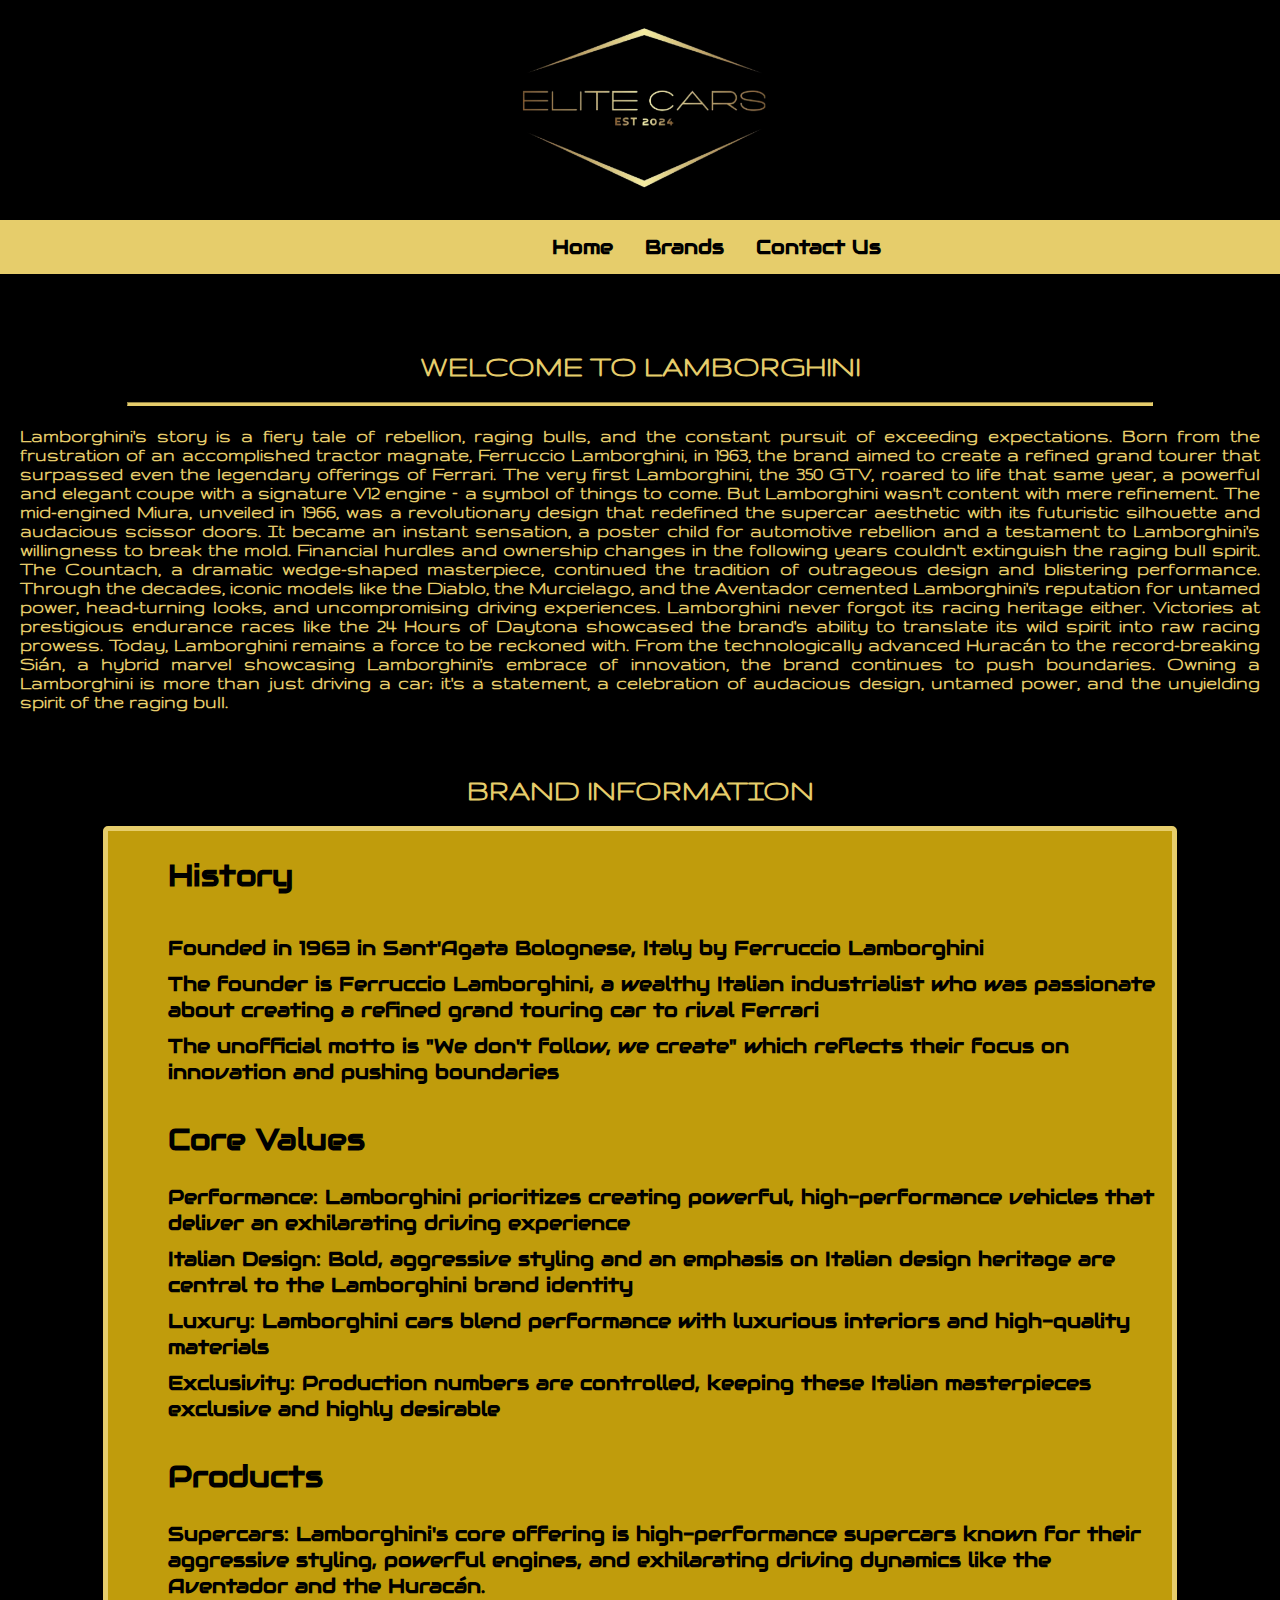
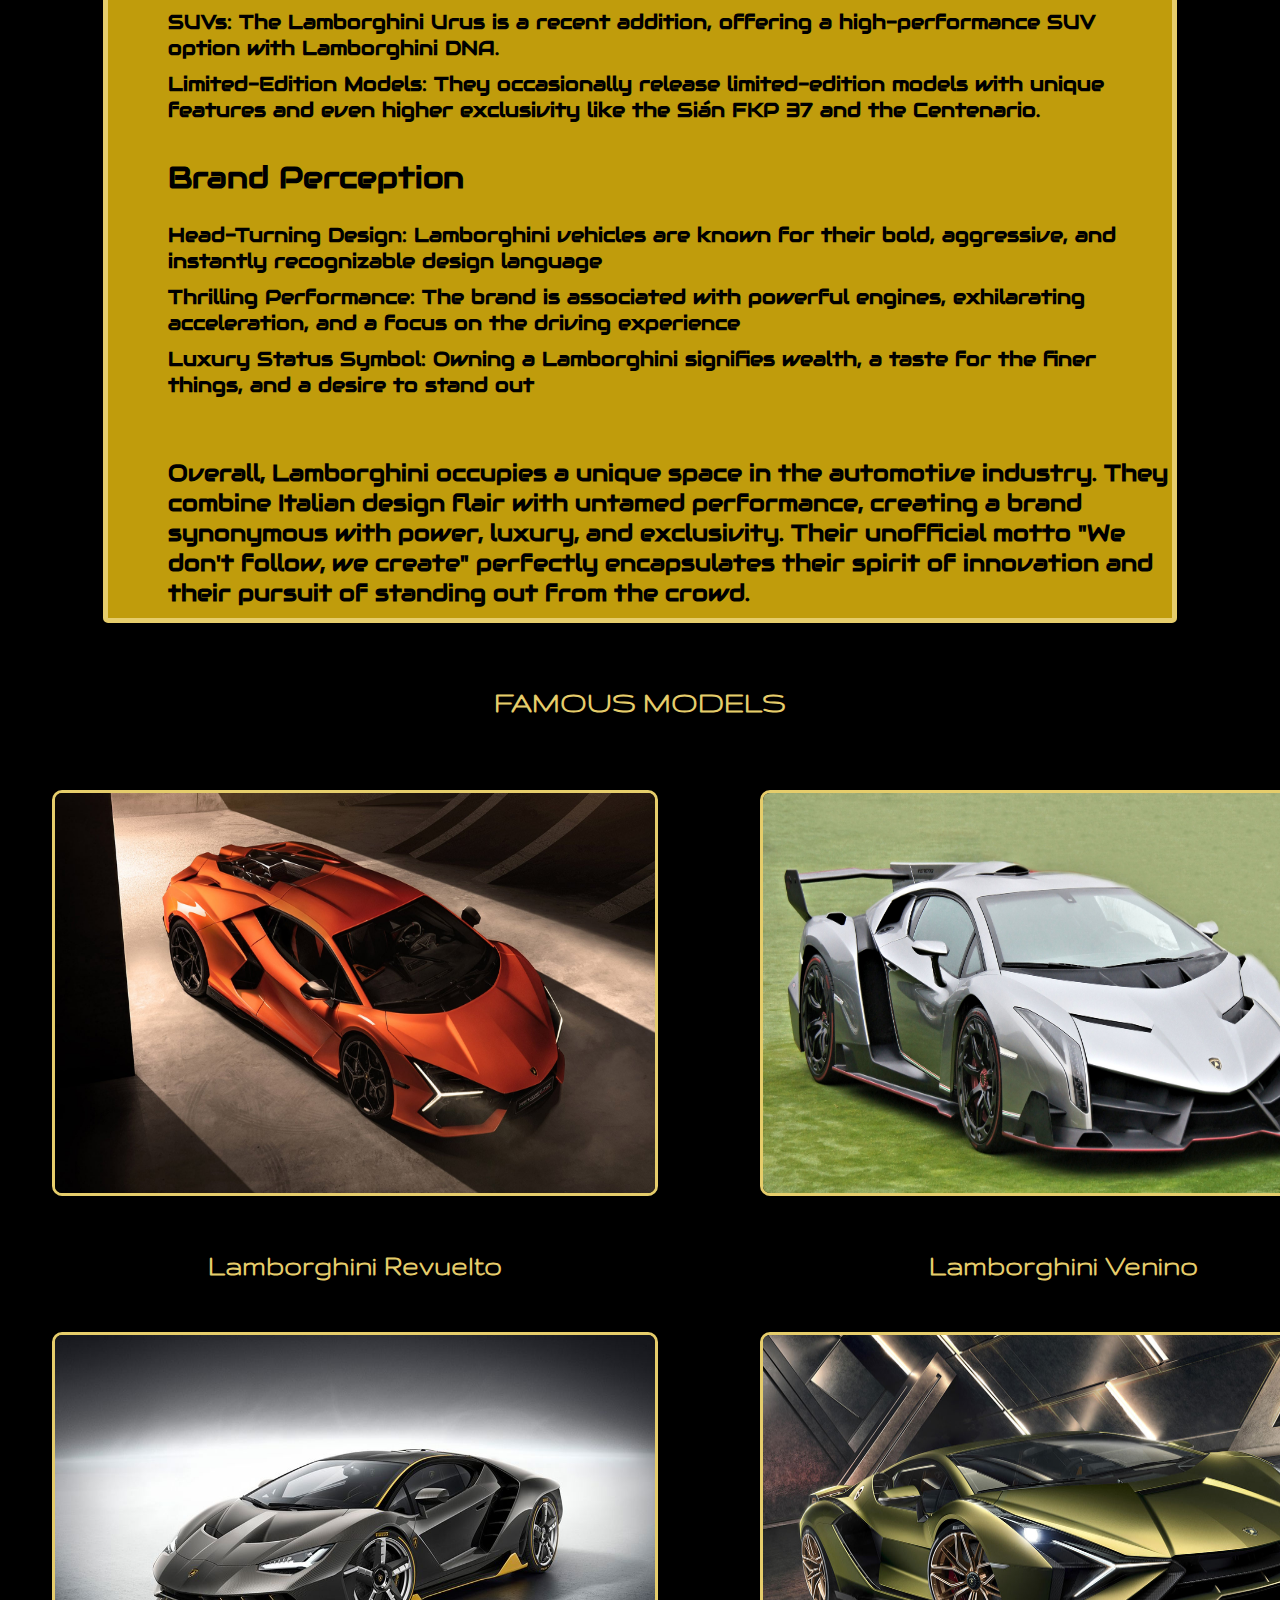
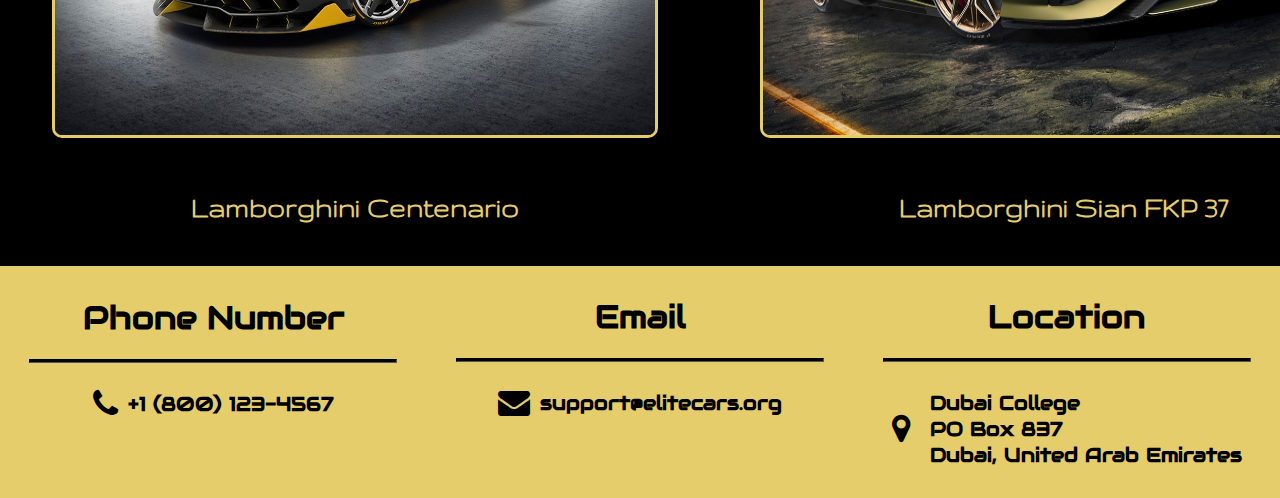
<file: lamborghini.html>
<!DOCTYPE html>
<html>

<head>
  <meta charset="utf-8">
  <title>Lamborghini</title>
  <link rel="stylesheet" href="style.css" type="text/css">
  <link rel="stylesheet" href="https://fonts.googleapis.com/css?family=Audiowide">
  <link rel="preconnect" href="https://fonts.googleapis.com">
  <link rel="preconnect" href="https://fonts.gstatic.com" crossorigin>
  <link href="https://fonts.googleapis.com/css2?family=Audiowide&family=Gruppo&display=swap" rel="stylesheet">
  <link rel="stylesheet" href="https://cdnjs.cloudflare.com/ajax/libs/font-awesome/4.7.0/css/font-awesome.min.css">
  <meta name="viewport" content="width=device-width, initial-scale=1">
</head>

<body style="background-color: black;">



  <center>
    <div id="welcome">
      <img id="logo" src="Elite Cars Logo Transparent.png" style="margin-bottom: 0px; font-size: 30px;">
      <ul>
        <li style="margin-left: 40%"><a href="index.html">Home</a></li>
        <li class="dropdown">
          <a href="brands.html" class="dropbtn">Brands</a>
          <div class="dropdown-content">
            <a href="bugatti.html">Bugatti</a>
            <a href="ferrari.html">Ferrari</a>
            <a href="lamborghini.html">Lamborghini</a>
            <a href="koenigsegg.html">Koenigsegg</a>
            <a href="mclaren.html">McLaren</a>
            <a href="porsche.html">Porsche</a>
          </div>
        </li>
        <li><a href="contact.html">Contact Us</a></li>
      </ul>
    </div>

    <h1 style="margin-top: 350px;" class="goldtext">WELCOME TO LAMBORGHlNl</h1>
    <hr class="welcomerow">
    <p class="goldtext" style="text-align: justify; font-size: 20px; margin-left: 20px; margin-right: 20px;">
      Lamborghini's story is a fiery tale of rebellion, raging bulls, and the constant pursuit of exceeding expectations. Born from the frustration of an accomplished tractor magnate, Ferruccio Lamborghini, in 1963, the brand aimed to create a refined grand tourer that surpassed even the legendary offerings of Ferrari. The very first Lamborghini, the 350 GTV, roared to life that same year, a powerful and elegant coupe with a signature V12 engine – a symbol of things to come. But Lamborghini wasn't content with mere refinement. The mid-engined Miura, unveiled in 1966, was a revolutionary design that redefined the supercar aesthetic with its futuristic silhouette and audacious scissor doors. It became an instant sensation, a poster child for automotive rebellion and a testament to Lamborghini's willingness to break the mold. Financial hurdles and ownership changes in the following years couldn't extinguish the raging bull spirit. The Countach, a dramatic wedge-shaped masterpiece, continued the tradition of outrageous design and blistering performance. Through the decades, iconic models like the Diablo, the Murcielago, and the Aventador cemented Lamborghini's reputation for untamed power, head-turning looks, and uncompromising driving experiences. Lamborghini never forgot its racing heritage either. Victories at prestigious endurance races like the 24 Hours of Daytona showcased the brand's ability to translate its wild spirit into raw racing prowess. Today, Lamborghini remains a force to be reckoned with. From the technologically advanced Huracán to the record-breaking Sián, a hybrid marvel showcasing Lamborghini's embrace of innovation, the brand continues to push boundaries. Owning a Lamborghini is more than just driving a car; it's a statement, a celebration of audacious design, untamed power, and the unyielding spirit of the raging bull.</p>
    <br>

    <h1 class="goldtext">BRAND lNFORMATION</h1>
    <ul style="border-radius: 5px; border: 5px solid #e6cd6b; text-align: left; width: 80%; background-color: #c09c0c;">
      <li>
        <h2 style="color: black; margin-left: 20px;">History</h2>
      </li>
      <br><br><br><br>
      <li style="margin-left: 20px; margin-bottom: 10px;">Founded in 1963 in Sant'Agata Bolognese, Italy by Ferruccio Lamborghini</li>
      <li style="margin-left: 20px; margin-bottom: 10px;">The founder is Ferruccio Lamborghini, a wealthy Italian industrialist who was passionate about creating a refined grand touring car to rival Ferrari</li>
      <li style="margin-left: 20px; margin-bottom: 10px;">The unofficial motto is "We don't follow, we create" which reflects their focus on innovation and pushing boundaries</li>

      <li>
        <h2 style="color: black; margin-left: 20px;">Core Values</h2>
      </li>
      <li style="margin-left: 20px; margin-bottom: 10px;">Performance: Lamborghini prioritizes creating powerful, high-performance vehicles that deliver an exhilarating driving experience</li>
      <li style="margin-left: 20px; margin-bottom: 10px;">Italian Design: Bold, aggressive styling and an emphasis on Italian design heritage are central to the Lamborghini brand identity</li>
      <li style="margin-left: 20px; margin-bottom: 10px;">Luxury: Lamborghini cars blend performance with luxurious interiors and high-quality materials</li>
      <li style="margin-left: 20px; margin-bottom: 10px;">Exclusivity: Production numbers are controlled, keeping these Italian masterpieces exclusive and highly desirable</li>

      <li>
        <h2 style="color: black; margin-left: 20px;">Products</h2>
      </li>
      <li style="margin-left: 20px; margin-bottom: 10px;">Supercars: Lamborghini's core offering is high-performance supercars known for their aggressive styling, powerful engines, and exhilarating driving dynamics like the Aventador and the Huracán.
      </li>
      <li style="margin-left: 20px; margin-bottom: 10px;">SUVs: The Lamborghini Urus is a recent addition, offering a high-performance SUV option with Lamborghini DNA.</li>
      <li style="margin-left: 20px; margin-bottom: 10px;">Limited-Edition Models: They occasionally release limited-edition models with unique features and even higher exclusivity like the Sián FKP 37 and the Centenario.</li>

      <li>
        <h2 style="color: black; margin-left: 20px;">Brand Perception</h2>
      </li>
      <li style="margin-left: 20px; margin-bottom: 10px;">Head-Turning Design: Lamborghini vehicles are known for their bold, aggressive, and instantly recognizable design language</li>
      <li style="margin-left: 20px; margin-bottom: 10px;">Thrilling Performance: The brand is associated with powerful engines, exhilarating acceleration, and a focus on the driving experience</li>
      <li style="margin-left: 20px; margin-bottom: 60px;">Luxury Status Symbol: Owning a Lamborghini signifies wealth, a taste for the finer things, and a desire to stand out</li>

      <li style="margin-left: 20px; margin-bottom: 10px; font-size: 23px;">Overall, Lamborghini occupies a unique space in the automotive industry. They combine Italian design flair with untamed performance, creating a brand synonymous with power, luxury, and exclusivity. Their unofficial motto "We don't follow, we create" perfectly encapsulates their spirit of innovation and their pursuit of standing out from the crowd.</li>
      

    </ul>
    <br>
    <br>

    <h1 class="goldtext">FAMOUS MODELS</h1>

    <table style="width: 99%;">
      <tr>
        <th style="text-align: center;">
          <img class="img_grid" src="Lamborghini Revuelto.jpg" alt="Lamborghini Revuelto"
            style="width: 600px; height: 400px;">
          <div class="desc">Lamborghini Revuelto</div>
        </th>
        <th style="text-align: center;">
          <img class="img_grid" style="width: 600px; height: 400px;" src="Lamborghini Venino.jpg"
            alt="Lamborghini Venino">
          <div class="desc">Lamborghini Venino</div>
        </th>
      </tr>

      <tr>
        <th style="text-align: center;">
          <img class="img_grid" src="Lamborghini Centenario.jpg" alt="Lamborghini Centenario"
            style="width: 600px; height: 400px;">
          <div class="desc">Lamborghini Centenario</div>
        </th>
        <th style="text-align: center;">
          <img class="img_grid" src="Lamborghini Sian FKP 37.jpg" alt="Lamborghini Sian FKP 37"
            style="width: 600px; height: 400px;">
          <div class="desc">Lamborghini Sian FKP 37</div>
        </th>
      </tr>
    </table>

    <br><br>




    <footer style="background-color: #e6cd6b;">

      <div style="display: flex; background-color: #e6cd6b; width: 100%;">
        <div style="flex: 1; text-align: center; padding: 10px;">
          <h1>Phone Number</h1>
          <hr class="footerrow">
          <i class="fa fa-phone fa-2x" style="color: black; vertical-align: middle;"></i> 
          <p style="font-size: 20px; color: black; display: inline-block; vertical-align: middle;">+1 (800) 123-4567</p>
        </div>
        <div style="flex: 1; text-align: center; padding: 10px;">
          <h1 style="margin-top: 20px;">Email</h1>
          <hr class="footerrow">
          <i class="fa fa-envelope fa-2x" style="color: black; vertical-align: middle;"></i> 
          <p style="font-size: 20px; color: black; display: inline-block; vertical-align: middle;">support@elitecars.org
          </p>
        </div>
        <div style="flex: 1; text-align: center; padding: 10px;">
          <h1 style="margin-top: 20px;">Location</h1>
          <hr class="footerrow">
          <i class="fa fa-map-marker fa-2x" style="color: black; vertical-align: middle;"></i> 
          <p
            style="font-size: 20px; color: black; margin-left: 10px; text-align: left; display: inline-block; vertical-align: middle;">
            Dubai College<br>
            PO Box 837<br>
            Dubai, United Arab Emirates</p>
        </div>
      </div>


    </footer>
  </center>

</body>

</html>
</file>
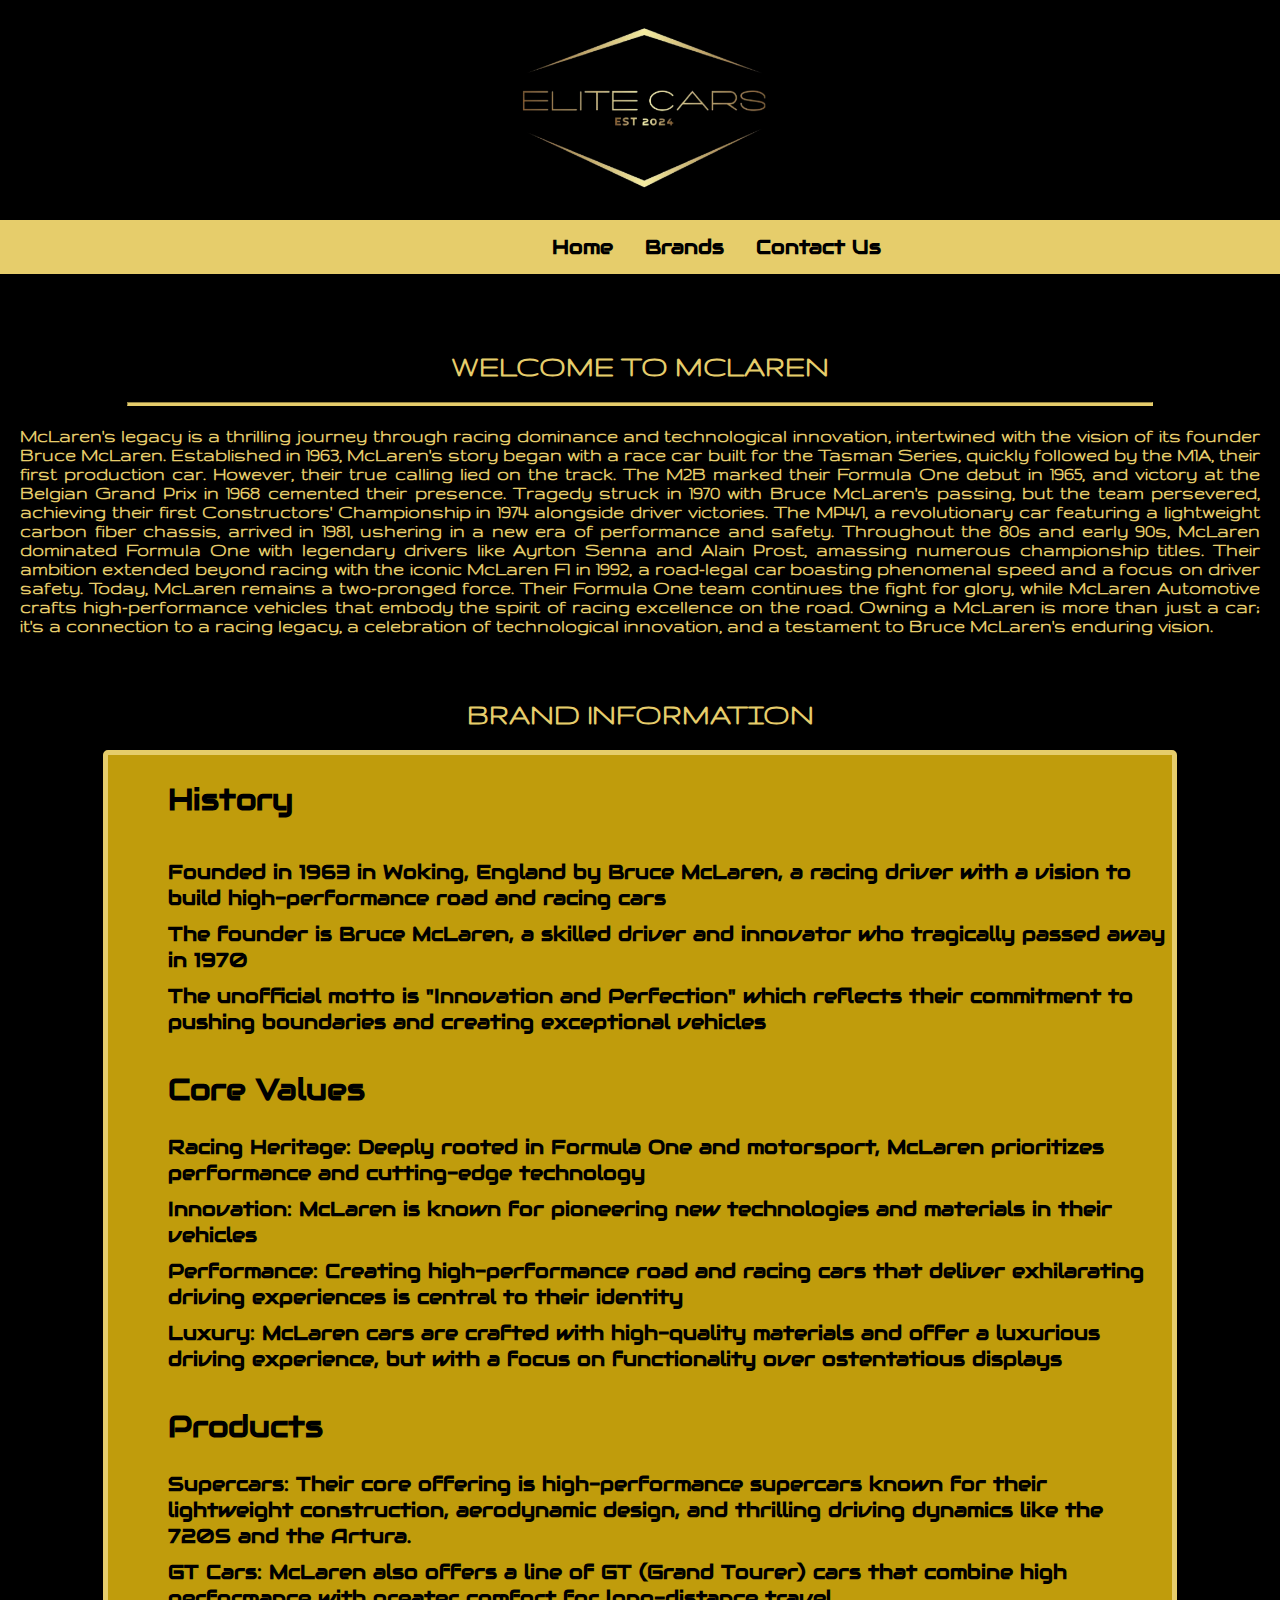
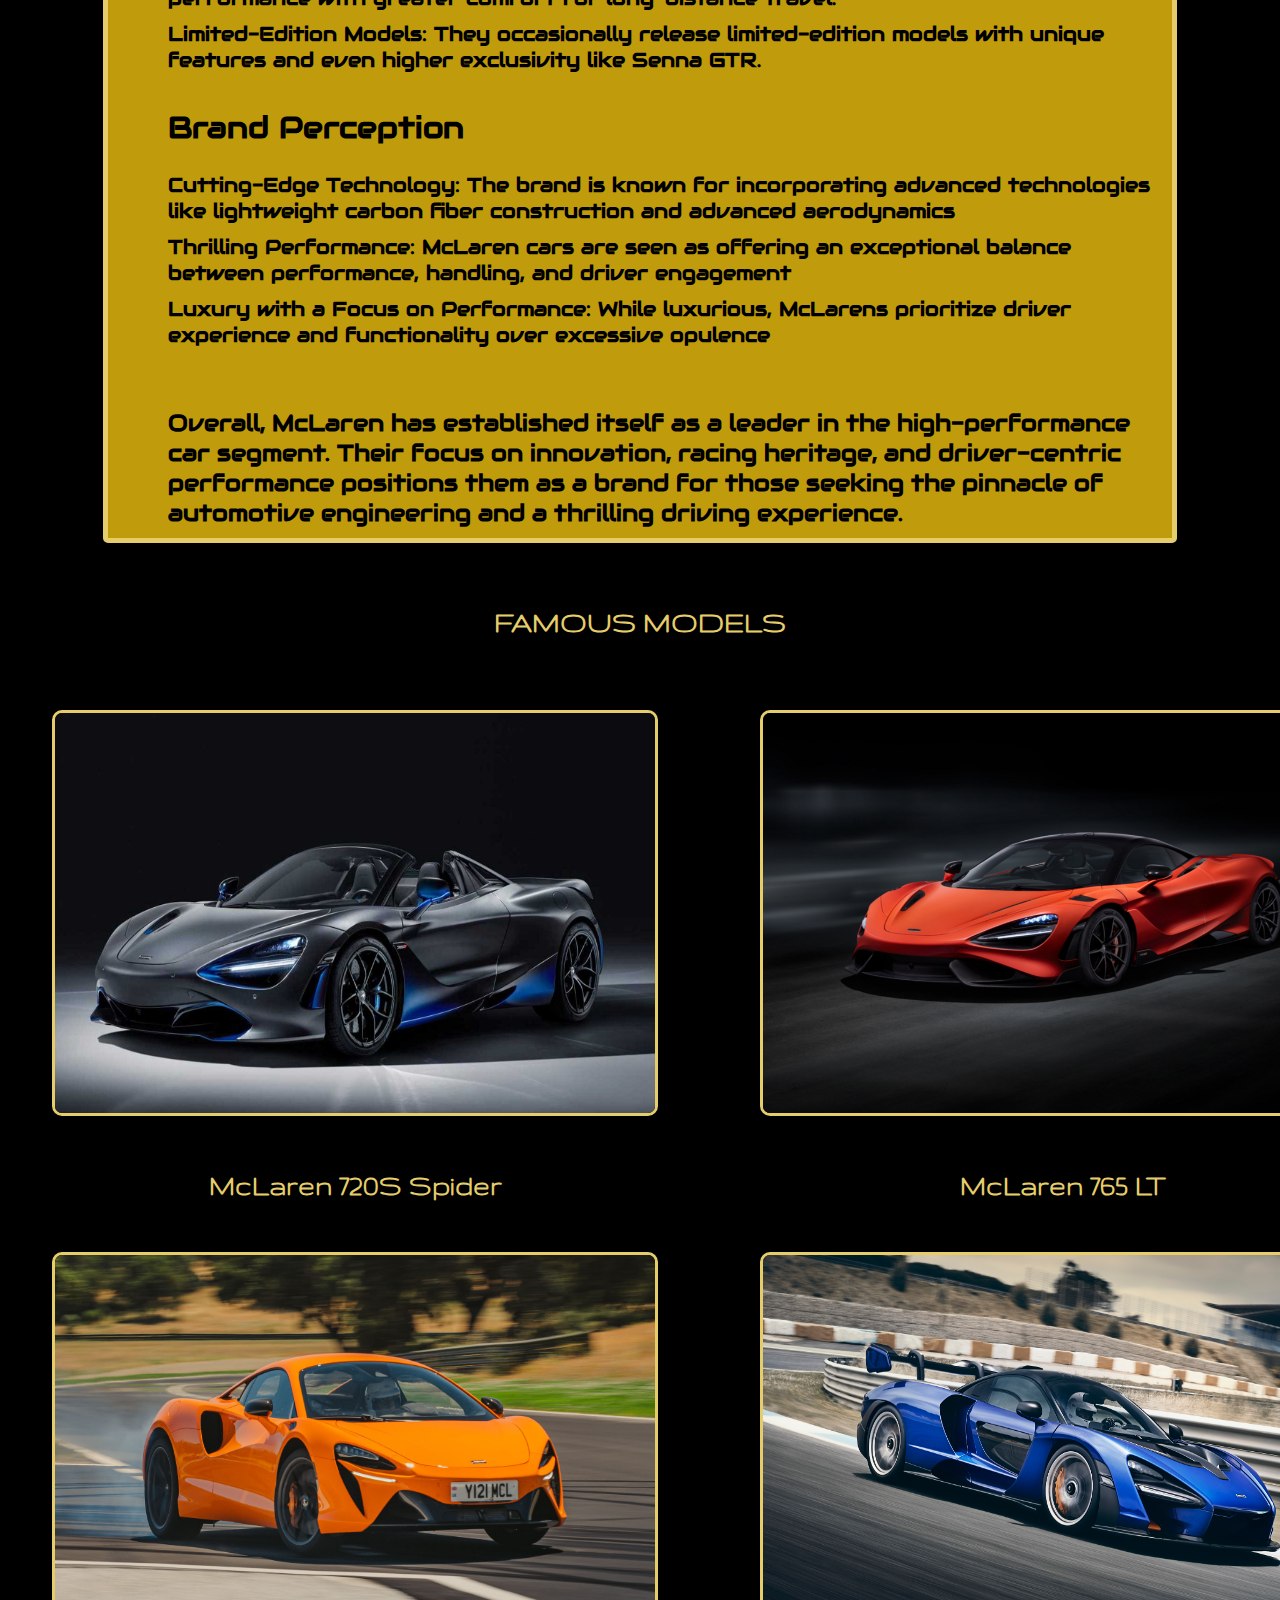
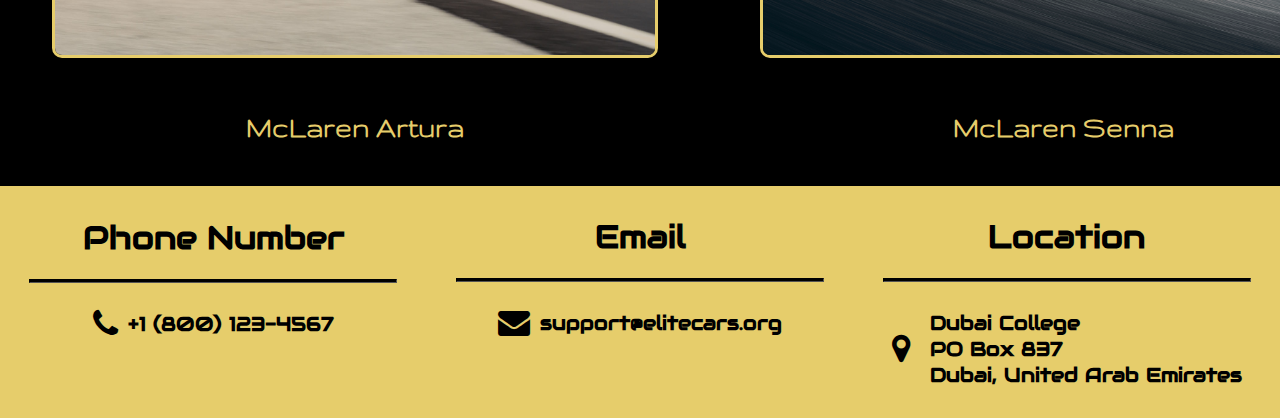
<file: mclaren.html>
<!DOCTYPE html>
<html>

<head>
  <meta charset="utf-8">
  <title>McLaren</title>
  <link rel="stylesheet" href="style.css" type="text/css">
  <link rel="stylesheet" href="https://fonts.googleapis.com/css?family=Audiowide">
  <link rel="preconnect" href="https://fonts.googleapis.com">
  <link rel="preconnect" href="https://fonts.gstatic.com" crossorigin>
  <link href="https://fonts.googleapis.com/css2?family=Audiowide&family=Gruppo&display=swap" rel="stylesheet">
  <link rel="stylesheet" href="https://cdnjs.cloudflare.com/ajax/libs/font-awesome/4.7.0/css/font-awesome.min.css">
  <meta name="viewport" content="width=device-width, initial-scale=1">
</head>

<body style="background-color: black;">



  <center>
    <div id="welcome">
      <img id="logo" src="Elite Cars Logo Transparent.png" style="margin-bottom: 0px; font-size: 30px;">
      <ul>
        <li style="margin-left: 40%"><a href="index.html">Home</a></li>
        <li class="dropdown">
          <a href="brands.html" class="dropbtn">Brands</a>
          <div class="dropdown-content">
            <a href="bugatti.html">Bugatti</a>
            <a href="ferrari.html">Ferrari</a>
            <a href="lamborghini.html">Lamborghini</a>
            <a href="koenigsegg.html">Koenigsegg</a>
            <a href="mclaren.html">McLaren</a>
            <a href="porsche.html">Porsche</a>
          </div>
        </li>
        <li><a href="contact.html">Contact Us</a></li>
      </ul>
    </div>

    <h1 style="margin-top: 350px;" class="goldtext">WELCOME TO MCLAREN</h1>
    <hr class="welcomerow">
    <p class="goldtext" style="text-align: justify; font-size: 20px; margin-left: 20px; margin-right: 20px;">
    McLaren's legacy is a thrilling journey through racing dominance and technological innovation, intertwined with the vision of its founder Bruce McLaren. Established in 1963, McLaren's story began with a race car built for the Tasman Series, quickly followed by the M1A, their first production car. However, their true calling lied on the track. The M2B marked their Formula One debut in 1965, and victory at the Belgian Grand Prix in 1968 cemented their presence. Tragedy struck in 1970 with Bruce McLaren's passing, but the team persevered, achieving their first Constructors' Championship in 1974 alongside driver victories. The MP4/1, a revolutionary car featuring a lightweight carbon fiber chassis, arrived in 1981, ushering in a new era of performance and safety. Throughout the 80s and early 90s, McLaren dominated Formula One with legendary drivers like Ayrton Senna and Alain Prost, amassing numerous championship titles. Their ambition extended beyond racing with the iconic McLaren F1 in 1992, a road-legal car boasting phenomenal speed and a focus on driver safety. Today, McLaren remains a two-pronged force. Their Formula One team continues the fight for glory, while McLaren Automotive crafts high-performance vehicles that embody the spirit of racing excellence on the road. Owning a McLaren is more than just a car; it's a connection to a racing legacy, a celebration of technological innovation, and a testament to Bruce McLaren's enduring vision.</p>
    <br>

    <h1 class="goldtext">BRAND lNFORMATION</h1>
    <ul style="border-radius: 5px; border: 5px solid #e6cd6b; text-align: left; width: 80%; background-color: #c09c0c;">
      <li>
        <h2 style="color: black; margin-left: 20px;">History</h2>
      </li>
      <br><br><br><br>
      <li style="margin-left: 20px; margin-bottom: 10px;">Founded in 1963 in Woking, England by Bruce McLaren, a racing driver with a vision to build high-performance road and racing cars</li>
      <li style="margin-left: 20px; margin-bottom: 10px;">The founder is Bruce McLaren, a skilled driver and innovator who tragically passed away in 1970</li>
      <li style="margin-left: 20px; margin-bottom: 10px;">The unofficial motto is "Innovation and Perfection" which reflects their commitment to pushing boundaries and creating exceptional vehicles</li>

      <li>
        <h2 style="color: black; margin-left: 20px;">Core Values</h2>
      </li>
      <li style="margin-left: 20px; margin-bottom: 10px;">Racing Heritage: Deeply rooted in Formula One and motorsport, McLaren prioritizes performance and cutting-edge technology</li>
      <li style="margin-left: 20px; margin-bottom: 10px;">Innovation: McLaren is known for pioneering new technologies and materials in their vehicles</li>
      <li style="margin-left: 20px; margin-bottom: 10px;">Performance: Creating high-performance road and racing cars that deliver exhilarating driving experiences is central to their identity</li>
      <li style="margin-left: 20px; margin-bottom: 10px;">Luxury: McLaren cars are crafted with high-quality materials and offer a luxurious driving experience, but with a focus on functionality over ostentatious displays</li>

      <li>
        <h2 style="color: black; margin-left: 20px;">Products</h2>
      </li>
      <li style="margin-left: 20px; margin-bottom: 10px;">Supercars: Their core offering is high-performance supercars known for their lightweight construction, aerodynamic design, and thrilling driving dynamics like the 720S and the Artura.
      </li>
      <li style="margin-left: 20px; margin-bottom: 10px;">GT Cars: McLaren also offers a line of GT (Grand Tourer) cars that combine high performance with greater comfort for long-distance travel.</li>
      <li style="margin-left: 20px; margin-bottom: 10px;">Limited-Edition Models: They occasionally release limited-edition models with unique features and even higher exclusivity like Senna GTR.</li>

      <li>
        <h2 style="color: black; margin-left: 20px;">Brand Perception</h2>
      </li>
      <li style="margin-left: 20px; margin-bottom: 10px;">Cutting-Edge Technology: The brand is known for incorporating advanced technologies like lightweight carbon fiber construction and advanced aerodynamics</li>
      <li style="margin-left: 20px; margin-bottom: 10px;">Thrilling Performance: McLaren cars are seen as offering an exceptional balance between performance, handling, and driver engagement</li>
      <li style="margin-left: 20px; margin-bottom: 60px;">Luxury with a Focus on Performance: While luxurious, McLarens prioritize driver experience and functionality over excessive opulence</li>

      <li style="margin-left: 20px; margin-bottom: 10px; font-size: 23px;">Overall, McLaren has established itself as a leader in the high-performance car segment. Their focus on innovation, racing heritage, and driver-centric performance positions them as a brand for those seeking the pinnacle of automotive engineering and a thrilling driving experience.</li>


    </ul>
    <br>
    <br>

    <h1 class="goldtext">FAMOUS MODELS</h1>

    <table style="width: 99%;">
      <tr>
        <th style="text-align: center;">
          <img class="img_grid" src="McLaren Spider.jpg" alt="McLaren Spider" style="width: 600px; height: 400px;">
             <div class="desc">McLaren 720S Spider</div>
        </th>
        <th style="text-align: center;">
          <img class="img_grid" style="width: 600px; height: 400px;" src="McLaren 765 LT.jpg"
            alt="McLaren 765 LT">
          <div class="desc">McLaren 765 LT</div>
        </th>
      </tr>

      <tr>
        <th style="text-align: center;">
          <img class="img_grid" src="McLaren Artura.jpg" alt="McLaren Artura"
            style="width: 600px; height: 400px;">
          <div class="desc">McLaren Artura</div>
        </th>
        <th style="text-align: center;">
          <img class="img_grid" src="McLaren Senna.jpg" alt="McLaren Senna" style="width: 600px; height: 400px;">
          <div class="desc">McLaren Senna</div>
        </th>
      </tr>
    </table>

    <br><br>




    <footer style="background-color: #e6cd6b;">

      <div style="display: flex; background-color: #e6cd6b; width: 100%;">
        <div style="flex: 1; text-align: center; padding: 10px;">
          <h1>Phone Number</h1>
          <hr class="footerrow">
          <i class="fa fa-phone fa-2x" style="color: black; vertical-align: middle;"></i> 
          <p style="font-size: 20px; color: black; display: inline-block; vertical-align: middle;">+1 (800) 123-4567</p>
        </div>
        <div style="flex: 1; text-align: center; padding: 10px;">
          <h1 style="margin-top: 20px;">Email</h1>
          <hr class="footerrow">
          <i class="fa fa-envelope fa-2x" style="color: black; vertical-align: middle;"></i> 
          <p style="font-size: 20px; color: black; display: inline-block; vertical-align: middle;">support@elitecars.org
          </p>
        </div>
        <div style="flex: 1; text-align: center; padding: 10px;">
          <h1 style="margin-top: 20px;">Location</h1>
          <hr class="footerrow">
          <i class="fa fa-map-marker fa-2x" style="color: black; vertical-align: middle;"></i> 
          <p
            style="font-size: 20px; color: black; margin-left: 10px; text-align: left; display: inline-block; vertical-align: middle;">
            Dubai College<br>
            PO Box 837<br>
            Dubai, United Arab Emirates</p>
        </div>
      </div>


    </footer>
  </center>

</body>

</html>
</file>
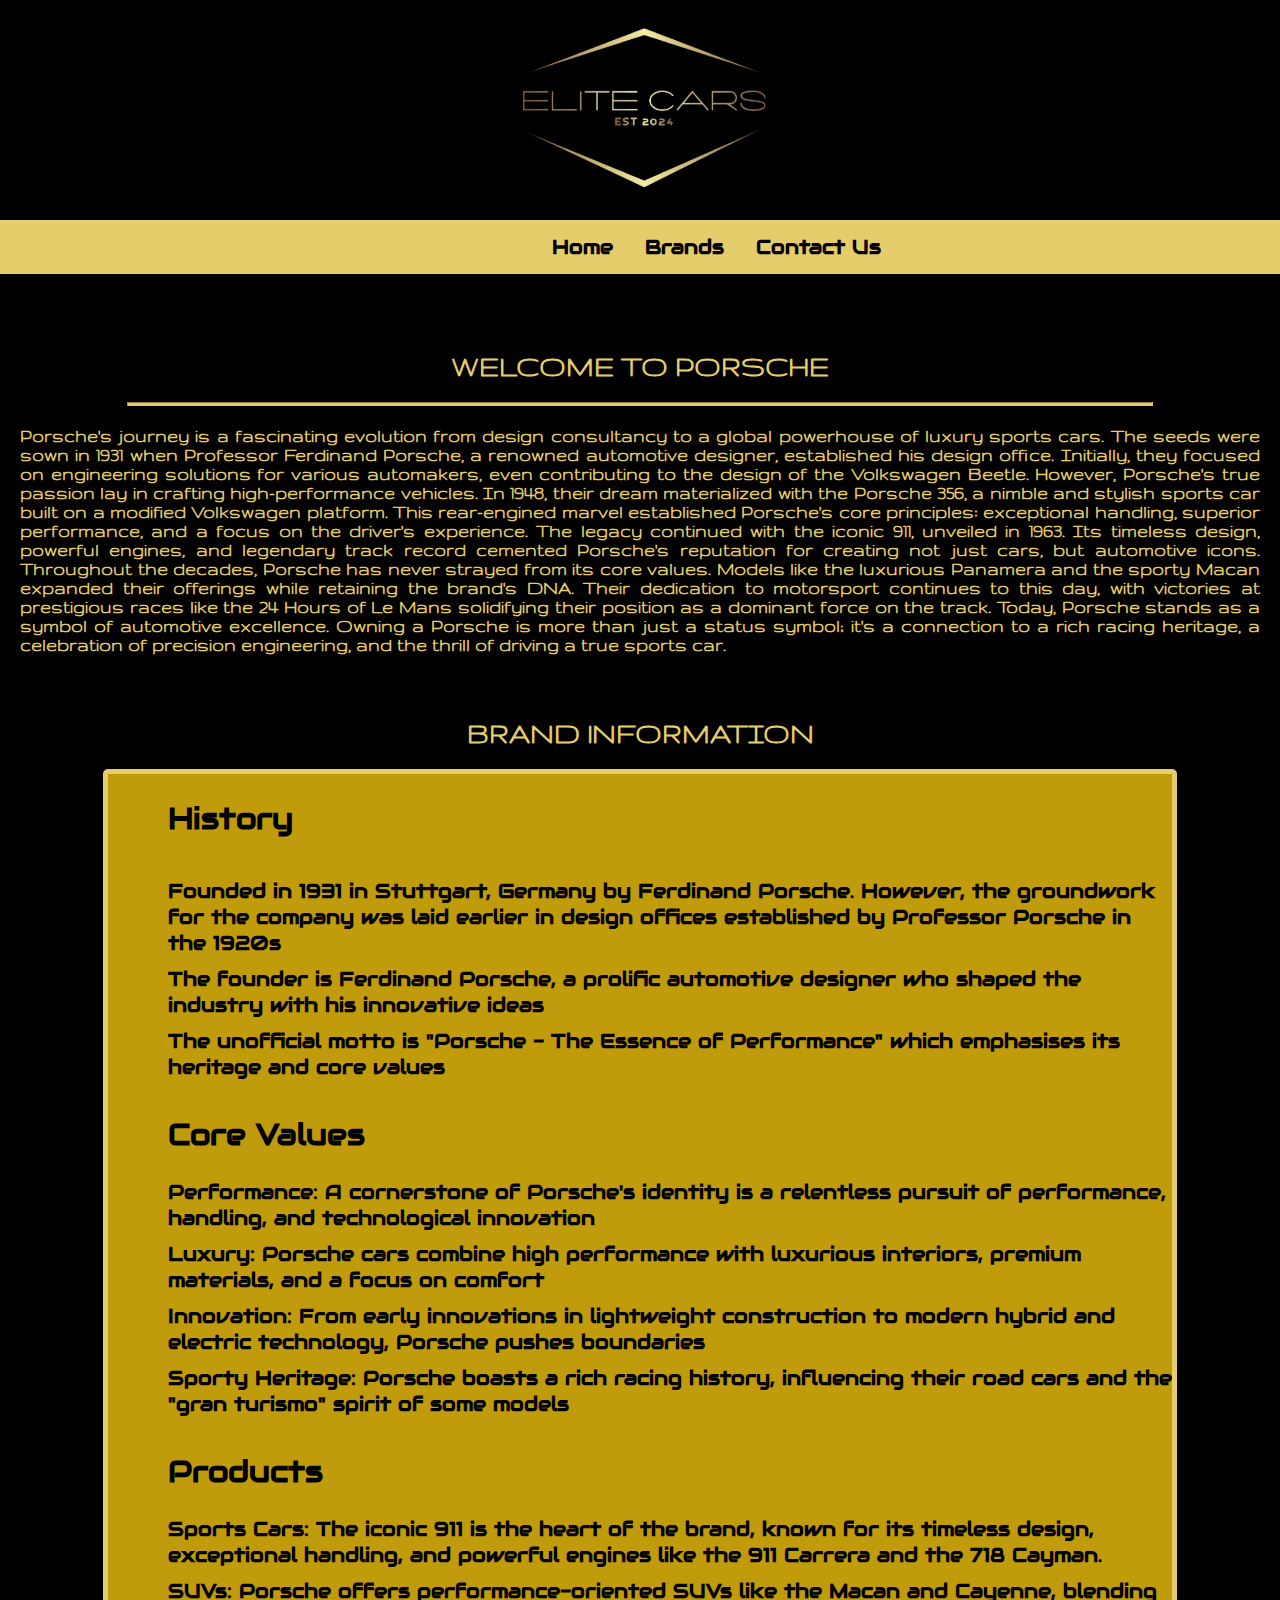
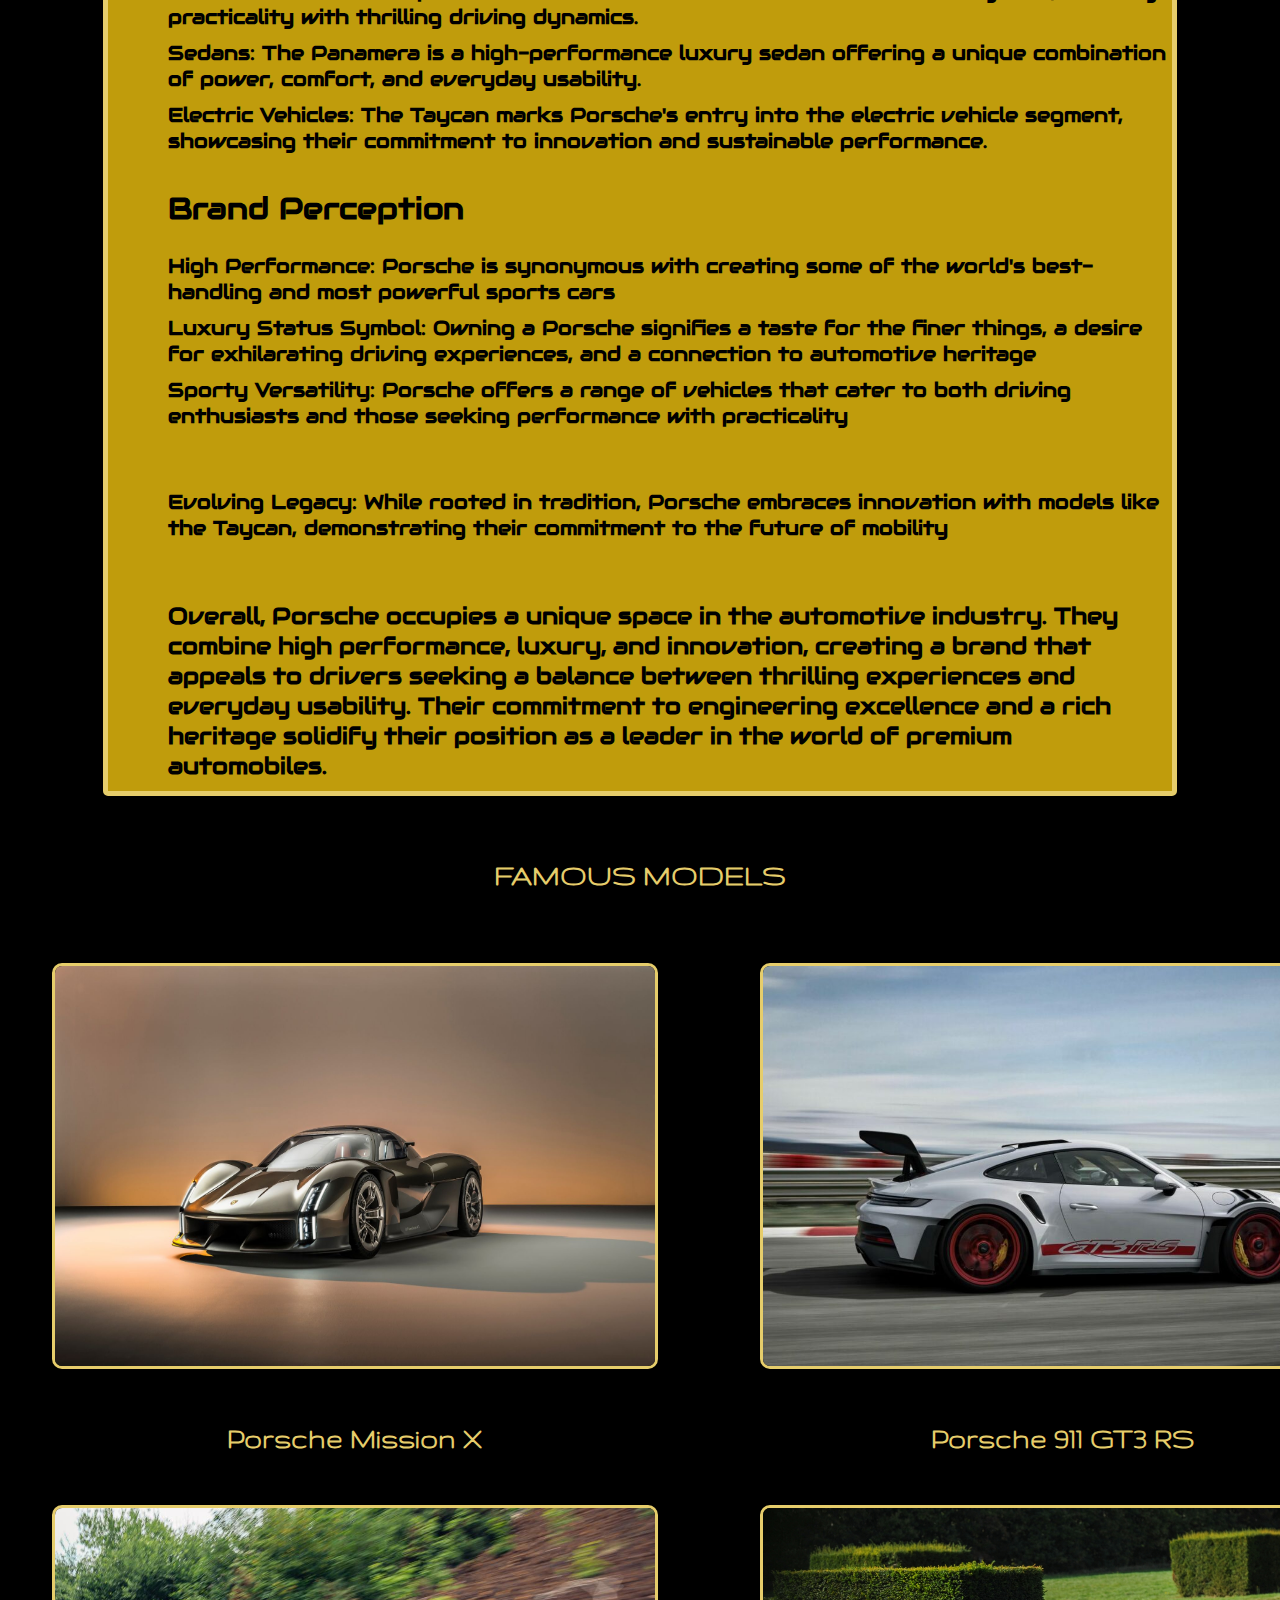
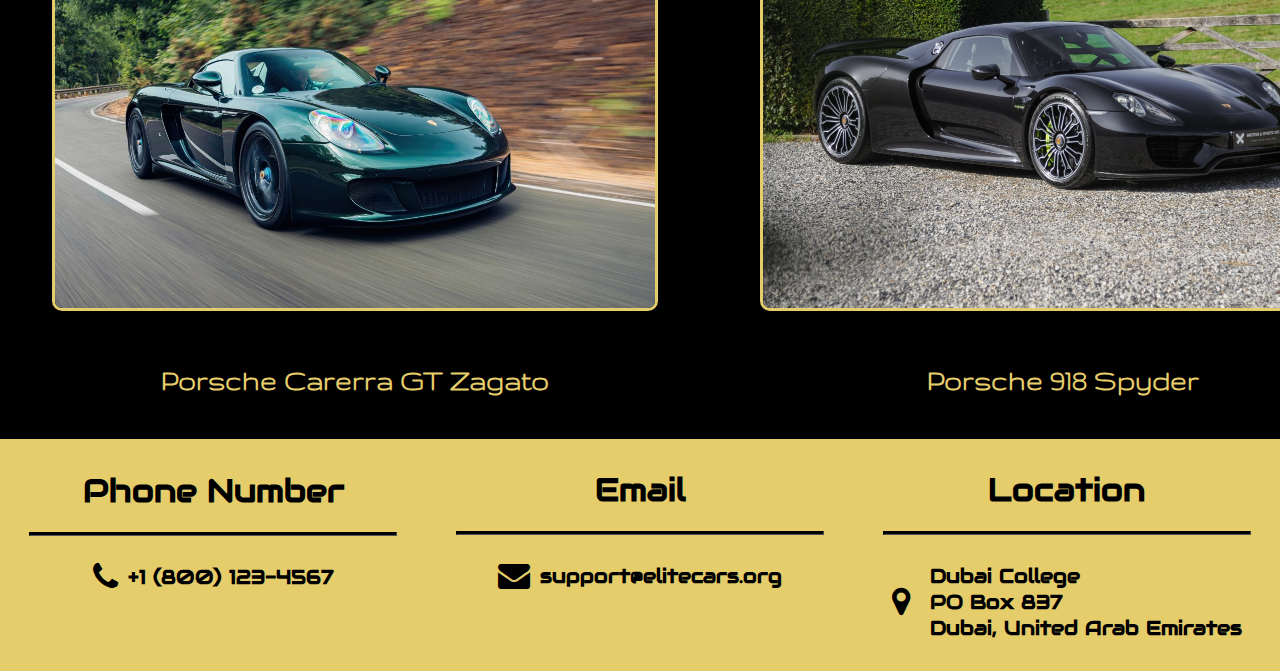
<file: porsche.html>
<!DOCTYPE html>
<html>

<head>
  <meta charset="utf-8">
  <title>McLaren</title>
  <link rel="stylesheet" href="style.css" type="text/css">
  <link rel="stylesheet" href="https://fonts.googleapis.com/css?family=Audiowide">
  <link rel="preconnect" href="https://fonts.googleapis.com">
  <link rel="preconnect" href="https://fonts.gstatic.com" crossorigin>
  <link href="https://fonts.googleapis.com/css2?family=Audiowide&family=Gruppo&display=swap" rel="stylesheet">
  <link rel="stylesheet" href="https://cdnjs.cloudflare.com/ajax/libs/font-awesome/4.7.0/css/font-awesome.min.css">
  <meta name="viewport" content="width=device-width, initial-scale=1">
</head>

<body style="background-color: black;">



  <center>
    <div id="welcome">
      <img id="logo" src="Elite Cars Logo Transparent.png" style="margin-bottom: 0px; font-size: 30px;">
      <ul>
        <li style="margin-left: 40%"><a href="index.html">Home</a></li>
        <li class="dropdown">
          <a href="brands.html" class="dropbtn">Brands</a>
          <div class="dropdown-content">
            <a href="bugatti.html">Bugatti</a>
            <a href="ferrari.html">Ferrari</a>
            <a href="lamborghini.html">Lamborghini</a>
            <a href="koenigsegg.html">Koenigsegg</a>
            <a href="mclaren.html">McLaren</a>
            <a href="porsche.html">Porsche</a>
          </div>
        </li>
        <li><a href="contact.html">Contact Us</a></li>
      </ul>
    </div>

    <h1 style="margin-top: 350px;" class="goldtext">WELCOME TO PORSCHE</h1>
    <hr class="welcomerow">
    <p class="goldtext" style="text-align: justify; font-size: 20px; margin-left: 20px; margin-right: 20px;">
    Porsche's journey is a fascinating evolution from design consultancy to a global powerhouse of luxury sports cars. The seeds were sown in 1931 when Professor Ferdinand Porsche, a renowned automotive designer, established his design office. Initially, they focused on engineering solutions for various automakers, even contributing to the design of the Volkswagen Beetle. However, Porsche's true passion lay in crafting high-performance vehicles. In 1948, their dream materialized with the Porsche 356, a nimble and stylish sports car built on a modified Volkswagen platform. This rear-engined marvel established Porsche's core principles: exceptional handling, superior performance, and a focus on the driver's experience. The legacy continued with the iconic 911, unveiled in 1963. Its timeless design, powerful engines, and legendary track record cemented Porsche's reputation for creating not just cars, but automotive icons. Throughout the decades, Porsche has never strayed from its core values. Models like the luxurious Panamera and the sporty Macan expanded their offerings while retaining the brand's DNA. Their dedication to motorsport continues to this day, with victories at prestigious races like the 24 Hours of Le Mans solidifying their position as a dominant force on the track. Today, Porsche stands as a symbol of automotive excellence. Owning a Porsche is more than just a status symbol; it's a connection to a rich racing heritage, a celebration of precision engineering, and the thrill of driving a true sports car.</p>
    <br>

    <h1 class="goldtext">BRAND lNFORMATION</h1>
    <ul style="border-radius: 5px; border: 5px solid #e6cd6b; text-align: left; width: 80%; background-color: #c09c0c;">
      <li>
        <h2 style="color: black; margin-left: 20px;">History</h2>
      </li>
      <br><br><br><br>
      <li style="margin-left: 20px; margin-bottom: 10px;">Founded in 1931 in Stuttgart, Germany by Ferdinand Porsche. However, the groundwork for the company was laid earlier in design offices established by Professor Porsche in the 1920s</li>
      <li style="margin-left: 20px; margin-bottom: 10px;">The founder is Ferdinand Porsche, a prolific automotive designer who shaped the industry with his innovative ideas</li>
      <li style="margin-left: 20px; margin-bottom: 10px;">The unofficial motto is "Porsche - The Essence of Performance" which emphasises its heritage and core values</li>

      <li>
        <h2 style="color: black; margin-left: 20px;">Core Values</h2>
      </li>
      <li style="margin-left: 20px; margin-bottom: 10px;">Performance: A cornerstone of Porsche's identity is a relentless pursuit of performance, handling, and technological innovation</li>
      <li style="margin-left: 20px; margin-bottom: 10px;">Luxury: Porsche cars combine high performance with luxurious interiors, premium materials, and a focus on comfort</li>
      <li style="margin-left: 20px; margin-bottom: 10px;">Innovation: From early innovations in lightweight construction to modern hybrid and electric technology, Porsche pushes boundaries</li>
      <li style="margin-left: 20px; margin-bottom: 10px;">Sporty Heritage: Porsche boasts a rich racing history, influencing their road cars and the "gran turismo" spirit of some models</li>

      <li>
        <h2 style="color: black; margin-left: 20px;">Products</h2>
      </li>
      <li style="margin-left: 20px; margin-bottom: 10px;">Sports Cars: The iconic 911 is the heart of the brand, known for its timeless design, exceptional handling, and powerful engines like the 911 Carrera and the 718 Cayman.</li>
      <li style="margin-left: 20px; margin-bottom: 10px;">SUVs: Porsche offers performance-oriented SUVs like the Macan and Cayenne, blending practicality with thrilling driving dynamics.</li>
      <li style="margin-left: 20px; margin-bottom: 10px;">Sedans: The Panamera is a high-performance luxury sedan offering a unique combination of power, comfort, and everyday usability.</li>
      <li style="margin-left: 20px; margin-bottom: 10px;">Electric Vehicles: The Taycan marks Porsche's entry into the electric vehicle segment, showcasing their commitment to innovation and sustainable performance.</li>

      <li>
        <h2 style="color: black; margin-left: 20px;">Brand Perception</h2>
      </li>
      <li style="margin-left: 20px; margin-bottom: 10px;">High Performance: Porsche is synonymous with creating some of the world's best-handling and most powerful sports cars</li>
      <li style="margin-left: 20px; margin-bottom: 10px;">Luxury Status Symbol: Owning a Porsche signifies a taste for the finer things, a desire for exhilarating driving experiences, and a connection to automotive heritage</li>
      <li style="margin-left: 20px; margin-bottom: 60px;">Sporty Versatility: Porsche offers a range of vehicles that cater to both driving enthusiasts and those seeking performance with practicality</li>
      <li style="margin-left: 20px; margin-bottom: 60px;">Evolving Legacy: While rooted in tradition, Porsche embraces innovation with models like the Taycan, demonstrating their commitment to the future of mobility</li>

      <li style="margin-left: 20px; margin-bottom: 10px; font-size: 23px;">Overall, Porsche occupies a unique space in the automotive industry. They combine high performance, luxury, and innovation, creating a brand that appeals to drivers seeking a balance between thrilling experiences and everyday usability. Their commitment to engineering excellence and a rich heritage solidify their position as a leader in the world of premium automobiles.</li>


    </ul>
    <br>
    <br>

    <h1 class="goldtext">FAMOUS MODELS</h1>

    <table style="width: 99%;">
      <tr>
        <th style="text-align: center;">
          <img class="img_grid" src="Porsche Mission X.jpg" alt="Porsche Mission X" style="width: 600px; height: 400px;">
             <div class="desc">Porsche Mission X</div>
        </th>
        <th style="text-align: center;">
          <img class="img_grid" style="width: 600px; height: 400px;" src="Porsche 911 GT3 RS.jpg"
            alt="Porsche 911 GT3 RS">
          <div class="desc">Porsche 911 GT3 RS</div>
        </th>
      </tr>

      <tr>
        <th style="text-align: center;">
          <img class="img_grid" src="Carerra GT Zagato.jpg" alt="Porsche Carerra GT Zagato"
            style="width: 600px; height: 400px;">
          <div class="desc">Porsche Carerra GT Zagato</div>
        </th>
        <th style="text-align: center;">
          <img class="img_grid" src="Porsche 918 Spyder.jpg" alt="Porsche 918 Spyder" style="width: 600px; height: 400px;">
          <div class="desc">Porsche 918 Spyder</div>
        </th>
      </tr>
    </table>

    <br><br>




    <footer style="background-color: #e6cd6b;">

      <div style="display: flex; background-color: #e6cd6b; width: 100%;">
        <div style="flex: 1; text-align: center; padding: 10px;">
          <h1>Phone Number</h1>
          <hr class="footerrow">
          <i class="fa fa-phone fa-2x" style="color: black; vertical-align: middle;"></i> 
          <p style="font-size: 20px; color: black; display: inline-block; vertical-align: middle;">+1 (800) 123-4567</p>
        </div>
        <div style="flex: 1; text-align: center; padding: 10px;">
          <h1 style="margin-top: 20px;">Email</h1>
          <hr class="footerrow">
          <i class="fa fa-envelope fa-2x" style="color: black; vertical-align: middle;"></i> 
          <p style="font-size: 20px; color: black; display: inline-block; vertical-align: middle;">support@elitecars.org
          </p>
        </div>
        <div style="flex: 1; text-align: center; padding: 10px;">
          <h1 style="margin-top: 20px;">Location</h1>
          <hr class="footerrow">
          <i class="fa fa-map-marker fa-2x" style="color: black; vertical-align: middle;"></i> 
          <p
            style="font-size: 20px; color: black; margin-left: 10px; text-align: left; display: inline-block; vertical-align: middle;">
            Dubai College<br>
            PO Box 837<br>
            Dubai, United Arab Emirates</p>
        </div>
      </div>


    </footer>
  </center>

</body>

</html>
</file>
<file: style.css>
html {
  height: 100%;
  width: 100%;
}

body {
  margin: 0;
  font-family: "Audiowide", sans-serif;
  font-weight: bold;
}

.topnav {
  overflow: hidden;
  background-color: #000000;
}

.topnav a {
  float: left;
  color: #f2f2f2;
  text-align: center;
  padding: 14px 16px;
  text-decoration: none;
  font-size: 23pt;
}

.topnav a:hover {
  background-color: #ddd;
  color: black;
}

.topnav a.active {
  background-color: #000000;
  color: white;
}

.container {
  display: inline-block;
  cursor: pointer;
}

.bar1,
.bar2,
.bar3 {
  width: 35px;
  height: 5px;
  background-color: #ffffff;
  margin: 6px 0;
  transition: 0.4s;
}

.change .bar1 {
  transform: translate(0, 11px) rotate(-45deg);
}

.change .bar2 {
  opacity: 0;
}

.change .bar3 {
  transform: translate(0, -11px) rotate(45deg);
}

#luxurycars {
  color: #ffffff;
  size: 1000px;
}

}

h2 {
  font-size: 30px;
  color: white;
  font-family: "Autowide" sans-serif;
  font-variant: small-caps;
}

.img-responsive {
  margin-left: 275px;
}

#header_logo {
  width: 140px;
  height: 75px;

}

#logo {
  width: 30%;
  height: 5%;
}

.goldtext {
  color: #e6cd6b;
  font-family: "gruppo", sans-serif;
}

.welcomerow {
  color: #e6cd6b;
  background-color: #e6cd6b;
  width: 80%;
  height: 2px;
  border-color: #e6cd6b;
}

.gruppo-regular {
  font-family: "Gruppo", sans-serif;
  font-weight: 400;
  font-style: normal;
}

.featured {
  border-radius: 5px;
  border: 3px gold;
}
/* Buttons in the website */
.button {
  color: black;
  font-family: "Gruppo", sans-serif;
  font-weight: bold;
  background-color: #e6cd6b;
  border: 0px;
  font-size: 20px;
  padding: 5px;
  border-radius: 5px;
}
/* Image grid properties */
.img_grid {
  border-radius: 10px;
  border: 3px solid #e6cd6b;
  width: 200px;
  height: 200px;
  margin: 50px;
}
/* Table used for the image grid */
table,
tr,
td,
th {
  border-collapse: collapse;
  margin: 1px;
}
/* List for the navigation bar */
ul {
  list-style-type: none;
  margin: 0; /* TO HAVE TO SPACE UNDER THE NAV BAR   */
  overflow: hidden; /* TO MAKE SURE THE NAVBAR DOES NOT GET COVERED BY THE HEADER */
  background-color: #e6cd6b;
  font-size: 20px;
}
li {
  float: left; /* TO MAKE THE LIST HORIZONTAL */
}
li a, .dropbtn {
  display: inline-block; /* TO MAKE THE TEXT IN A BLOCK WITH SPACE */
  color: black;
  padding: 14px 16px;
  text-decoration: none; /* TO REMOVE THE UNDERLINE EFFECT FROM THE TEXT */
}
li a:hover, .dropdown:hover .dropbtn { /* TO MAKE THE BACKGROUND DARKER WHEN WE HOVER ON THE NAV BAR CONTENT */
  background-color: #c09c0c;
}
.dropdown-content {
  display: none; /* TO HIDE THE DROPDOWN CONTENT */
  position: absolute; /* TO HIDE THE BACKGROUND COLOR OF THE DROPDOWN */
  background-color: #e6cd6b;
  min-width: 160px; 
  z-index: 11; /* TO MAKE SURE THAT THE HEADER AND NAV BAR COVERS THE CONTENT */
}

.dropdown-content a {
  color: black;
  padding: 12px 16px;
  display: block; /* TO PUT THE DROPDOWN CONTENT IN A BLOCK */
  text-align: left;
}

.dropdown-content a:hover {background-color: #c09c0c;} 
/* WHEN THE DROPDOWN CONTENT IS HOVERED ON, THE BACKGROUND COLOR CHANGES */

.dropdown:hover .dropdown-content { /* TO MAKE SURE TO START A NEW LINE IN A BLOCK FOR A NEW <a> */
  display: block;
}
#welcome {
  position: fixed; /* TO FIX THE NAVBAR ON TOP OF THE WEBPAGE */
  top: 0; /* MARGIN OF THE TOP IS 0 */
  width: 100%;
  background-color: black;
  z-index: 10; /* TO MAKE SURE NO CONTENT GOES ON TOP OF THE NAVBAR */
}
/* END OF THE NAV BAR PART */
#brandsdiv {
  margin-top: 350px;
}
.brandsimgleft {
  border-radius: 10px;
  border: 3px solid #e6cd6b;
  width: 20%;
  height: 20%;
  float: left;
  margin-left: 5%
}
.brandsimgright {
  border-radius: 10px;
  border: 3px solid #e6cd6b;
  width: 20%;
  height: 20%;
  float: right;
  margin-right: 5%
}
.brandprofile {
  width: 100%;
  display: inline;
}
#brandsp {
  text-align: justify;
  margin: 20px;
  font-size: 20px;
  margin-top: 40px;
  padding-right: 20px;
}

#footer {
  background-color: #e6cd6b;
  z-index: 1;
}
.footerrow {
  color: black;
  background-color: black;
  width: 90%;
  height: 2px;
  border-color: black;
}
.desc {
  color: #e6cd6b;
  font-family: "gruppo", sans-serif;
  font-size: 30px;
}
</file>
